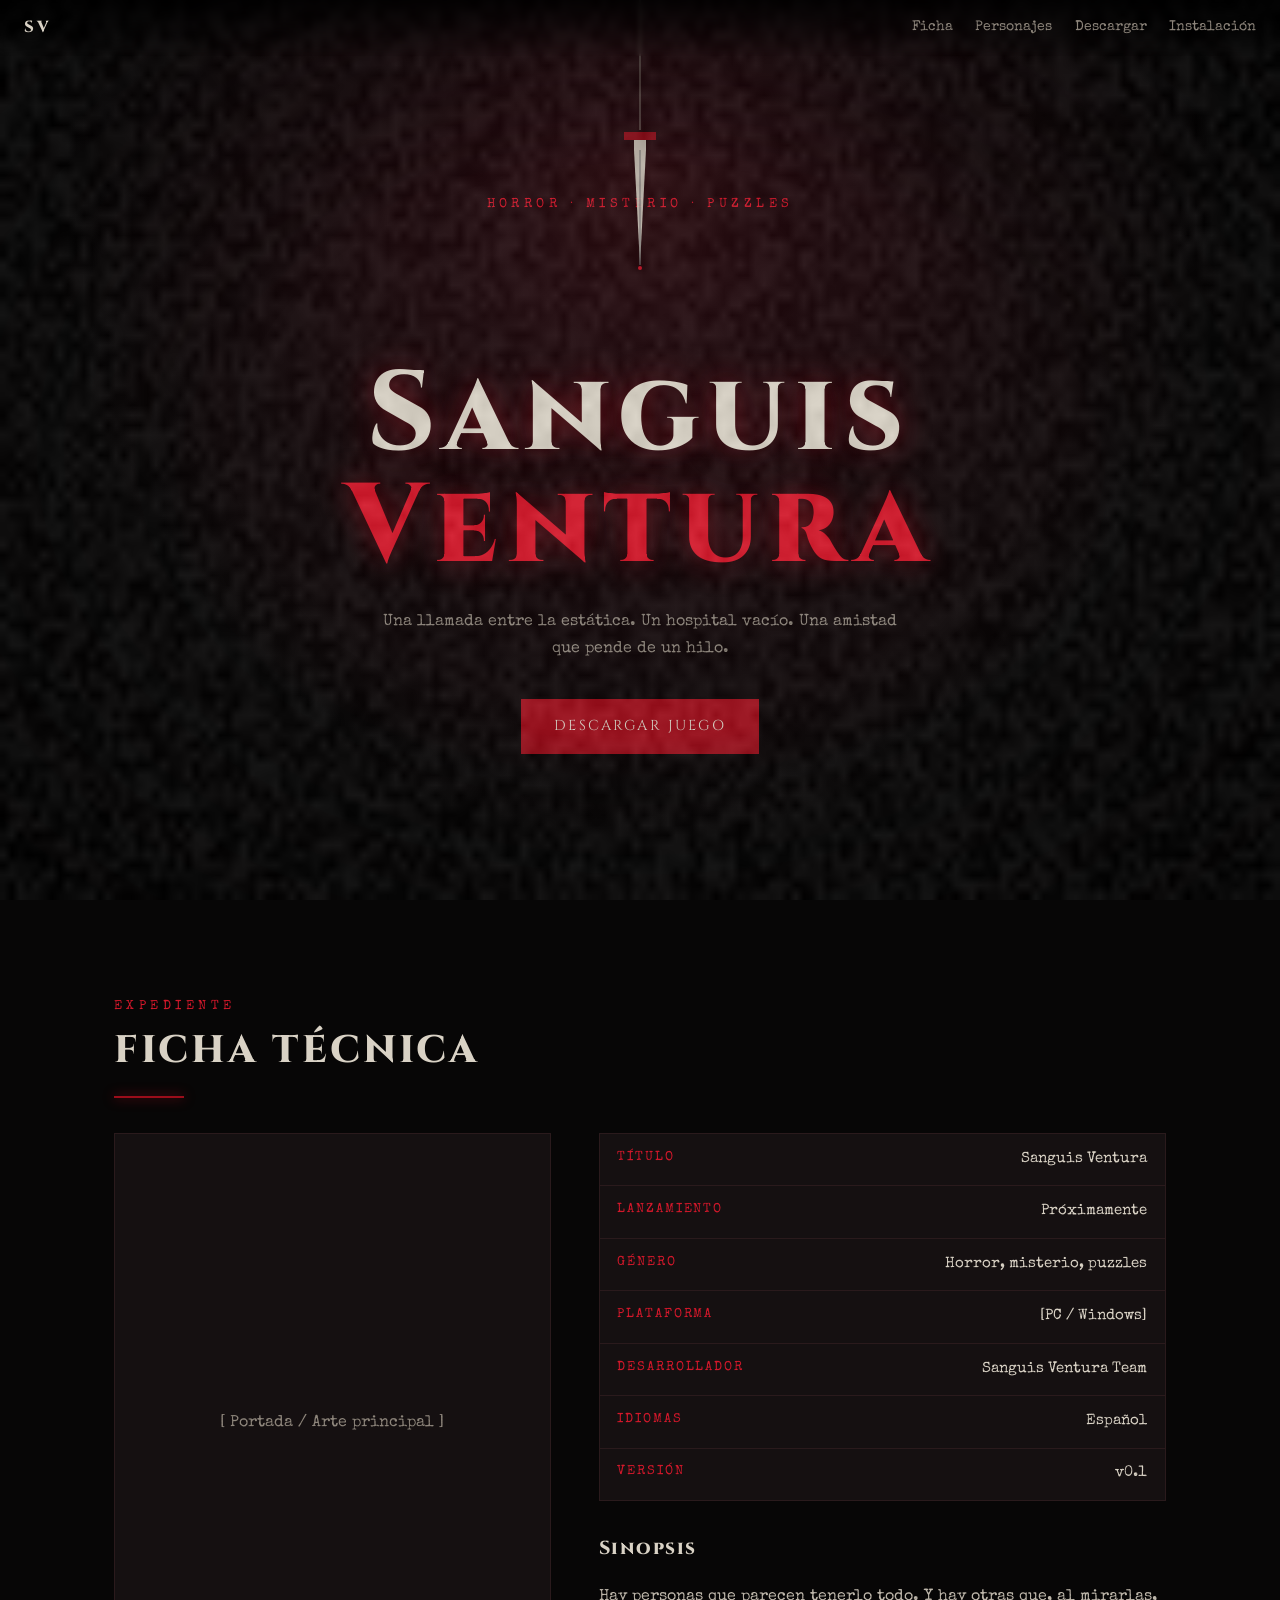
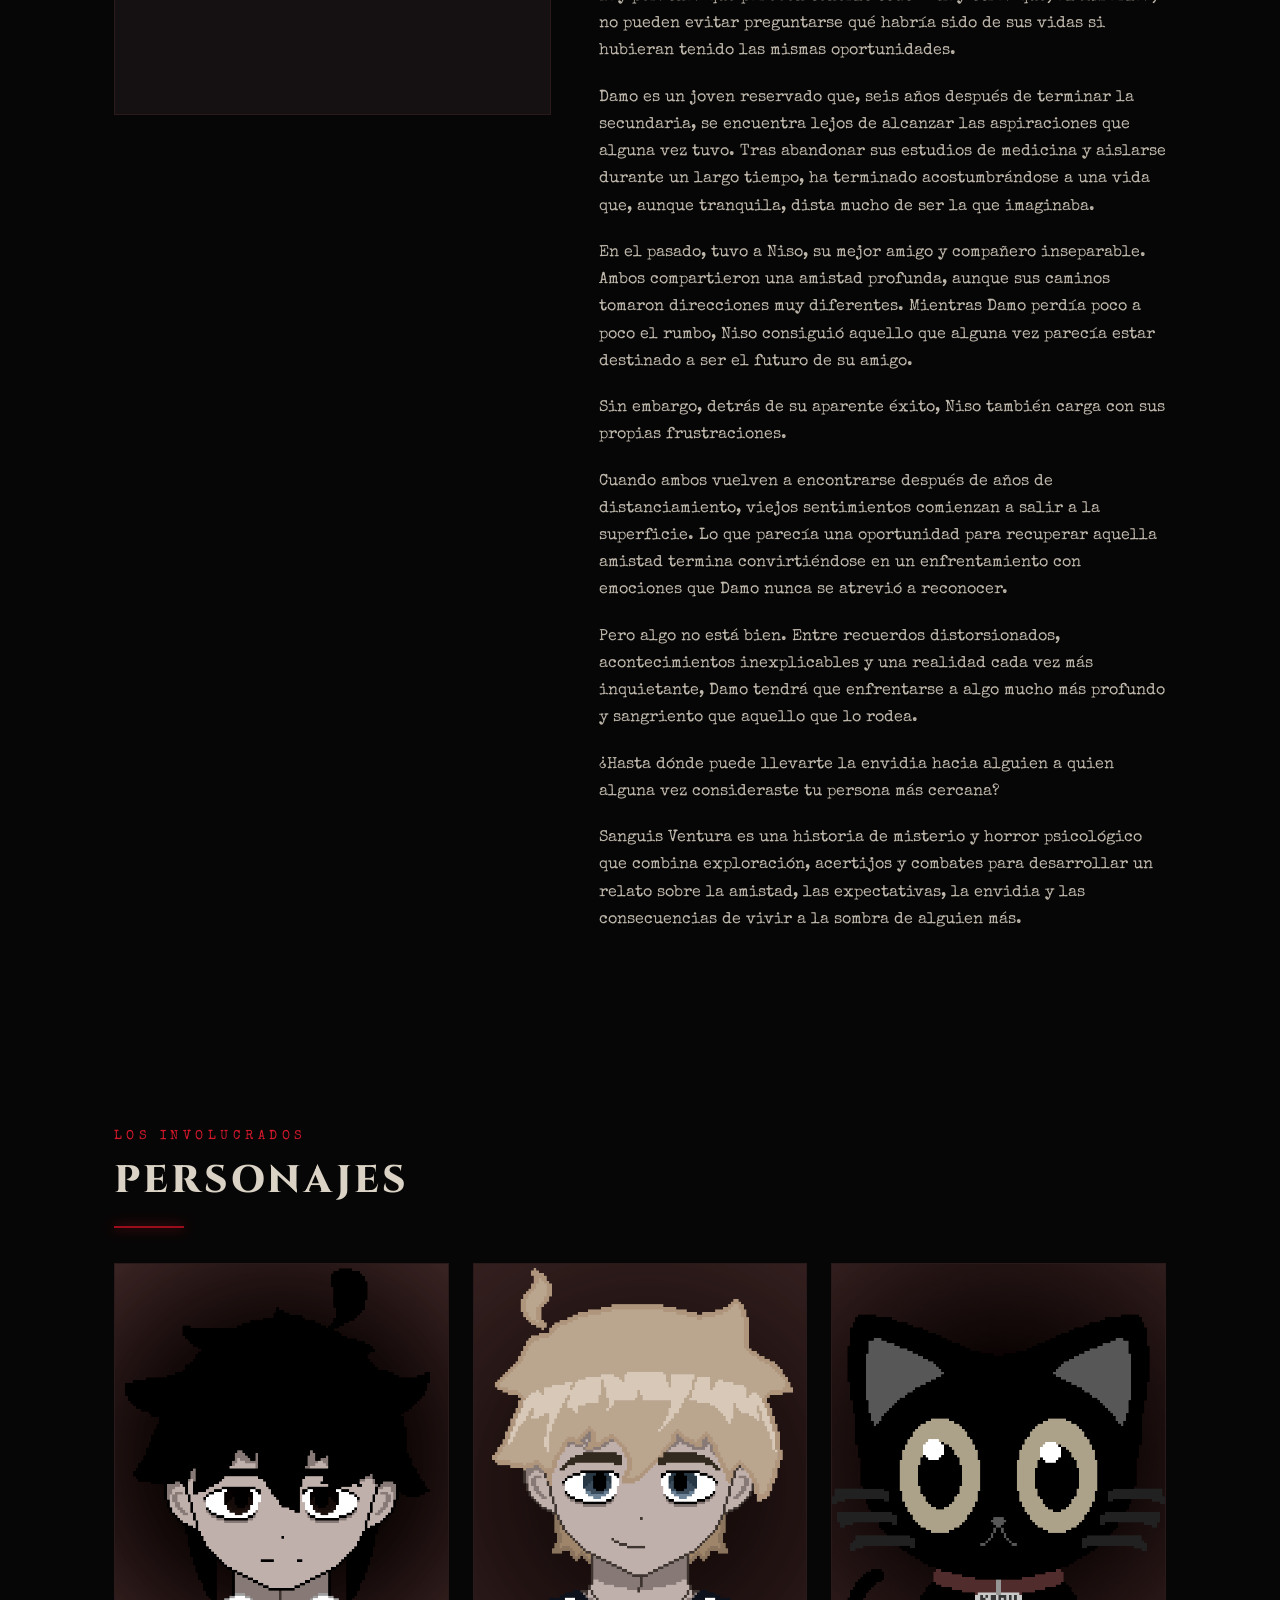
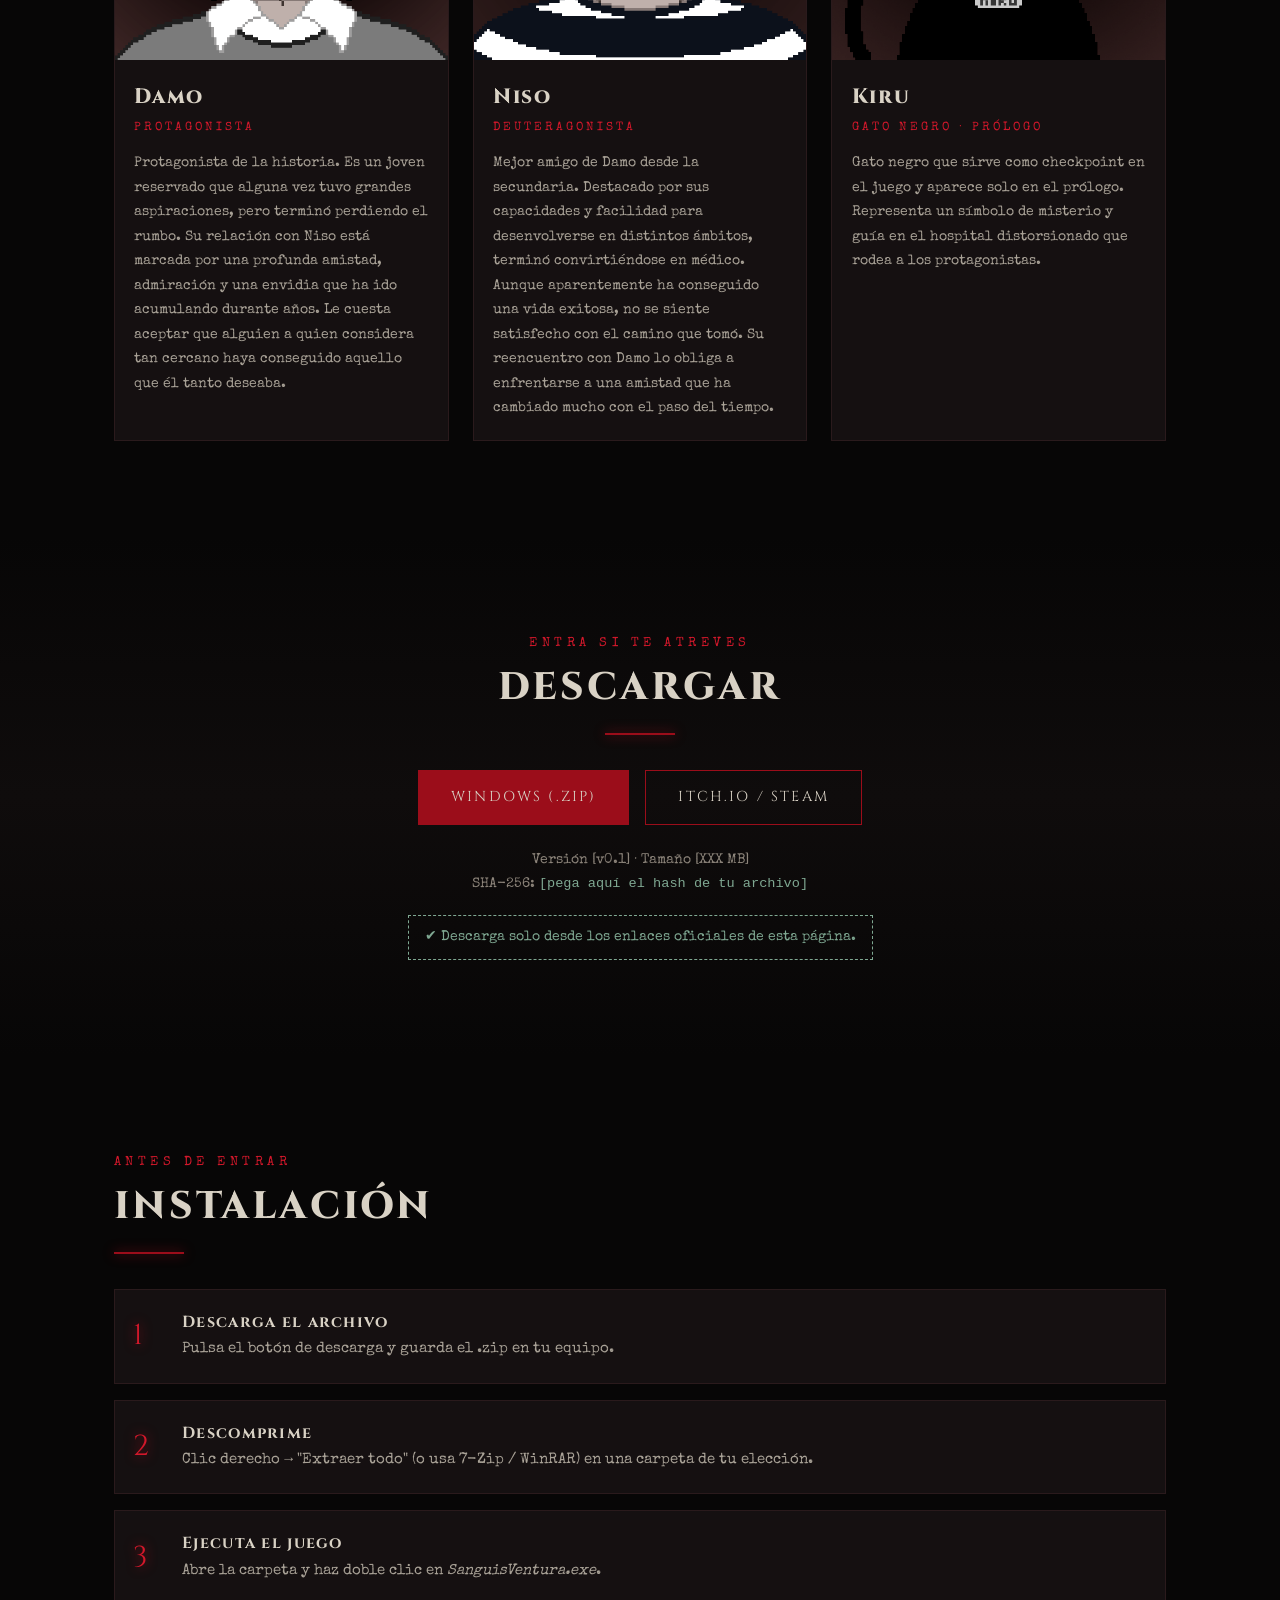
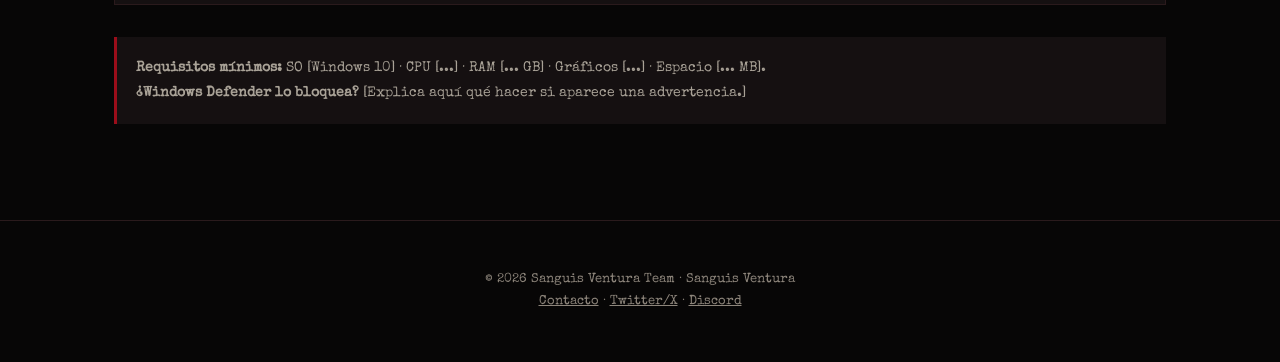
<file: index.html>
<!DOCTYPE html>
<html lang="es">
<head>
<meta charset="UTF-8">
<meta name="viewport" content="width=device-width, initial-scale=1">
<title>Sanguis Ventura</title>
<meta name="description" content="Sanguis Ventura: misterio, puzzles y horror en un hospital distorsionado.">
<link rel="preconnect" href="https://fonts.googleapis.com">
<link href="https://fonts.googleapis.com/css2?family=Cinzel:wght@500;800&family=Special+Elite&display=swap" rel="stylesheet">
<link rel="stylesheet" href="styles.css">
</head>
<body>
<canvas id="static"></canvas>

<nav>
  <a class="logo" href="#inicio">SV</a>
  <ul>
    <li><a href="#ficha">Ficha</a></li>
    <li><a href="#personajes">Personajes</a></li>
    <li><a href="#descarga">Descargar</a></li>
    <li><a href="#instalacion">Instalación</a></li>
  </ul>
</nav>

<!-- ============ HERO ============ -->
<header class="hero" id="inicio">
  <!-- Hilo y espada (Espada de Damocles) -->
  <svg class="sword" viewBox="0 0 60 280" aria-hidden="true">
    <line x1="30" y1="0" x2="30" y2="130" stroke="#8d857b" stroke-width="1"/>
    <path d="M30 265 L24 150 L24 140 L36 140 L36 150 Z" fill="#cfc8bb"/>
    <rect x="14" y="132" width="32" height="8" fill="#9b0d1a"/>
    <path d="M30 265 L30 150" stroke="#777" stroke-width="1"/>
    <circle cx="30" cy="268" r="2" fill="#d3182b"/>
  </svg>
  <p class="kicker">Horror · Misterio · Puzzles</p>
  <h1>Sanguis <span>Ventura</span></h1>
  <p class="tagline">Una llamada entre la estática. Un hospital vacío. Una amistad que pende de un hilo.</p>
  <a href="#descarga" class="btn solid">Descargar juego</a>
  <div class="drip"></div>
</header>

<!-- ============ FICHA TÉCNICA + SINOPSIS ============ -->
<section id="ficha" class="reveal">
  <p class="kicker">Expediente</p>
  <h2>Ficha técnica</h2>
  <div class="grid2">
    <div class="cover"><!-- Reemplaza por: <img src="img/logo.png" alt="Logo de Sanguis Ventura"> -->[ Portada / Arte principal ]</div>
    <div>
      <ul class="specs">
        <li><b>Título</b><span>Sanguis Ventura</span></li>
        <li><b>Lanzamiento</b><span>Próximamente</span></li>
        <li><b>Género</b><span>Horror, misterio, puzzles</span></li>
        <li><b>Plataforma</b><span>[PC / Windows]</span></li>
        <li><b>Desarrollador</b><span>Sanguis Ventura Team</span></li>
        <li><b>Idiomas</b><span>Español</span></li>
        <li><b>Versión</b><span>v0.1</span></li>
      </ul>
      <div class="synopsis">
        <h3 style="margin-top:2rem">Sinopsis</h3>
        <p>Hay personas que parecen tenerlo todo. Y hay otras que, al mirarlas, no pueden evitar preguntarse qué habría sido de sus vidas si hubieran tenido las mismas oportunidades.</p>
        <p>Damo es un joven reservado que, seis años después de terminar la secundaria, se encuentra lejos de alcanzar las aspiraciones que alguna vez tuvo. Tras abandonar sus estudios de medicina y aislarse durante un largo tiempo, ha terminado acostumbrándose a una vida que, aunque tranquila, dista mucho de ser la que imaginaba.</p>
        <p>En el pasado, tuvo a Niso, su mejor amigo y compañero inseparable. Ambos compartieron una amistad profunda, aunque sus caminos tomaron direcciones muy diferentes. Mientras Damo perdía poco a poco el rumbo, Niso consiguió aquello que alguna vez parecía estar destinado a ser el futuro de su amigo.</p>
        <p>Sin embargo, detrás de su aparente éxito, Niso también carga con sus propias frustraciones.</p>
        <p>Cuando ambos vuelven a encontrarse después de años de distanciamiento, viejos sentimientos comienzan a salir a la superficie. Lo que parecía una oportunidad para recuperar aquella amistad termina convirtiéndose en un enfrentamiento con emociones que Damo nunca se atrevió a reconocer.</p>
        <p>Pero algo no está bien. Entre recuerdos distorsionados, acontecimientos inexplicables y una realidad cada vez más inquietante, Damo tendrá que enfrentarse a algo mucho más profundo y sangriento que aquello que lo rodea.</p>
        <p>¿Hasta dónde puede llevarte la envidia hacia alguien a quien alguna vez consideraste tu persona más cercana?</p>
        <p>Sanguis Ventura es una historia de misterio y horror psicológico que combina exploración, acertijos y combates para desarrollar un relato sobre la amistad, las expectativas, la envidia y las consecuencias de vivir a la sombra de alguien más.</p>
      </div>
    </div>
  </div>
</section>

<!-- ============ PERSONAJES ============ -->
<section id="personajes" class="reveal">
  <p class="kicker">Los involucrados</p>
  <h2>Personajes</h2>
  <div class="chars">
    <article class="char">
      <div class="portrait"><img src="Damo_Profile.png" alt="Damo"></div>
      <div class="info"><h3>Damo</h3><span class="role">Protagonista</span>
        <p>Protagonista de la historia. Es un joven reservado que alguna vez tuvo grandes aspiraciones, pero terminó perdiendo el rumbo. Su relación con Niso está marcada por una profunda amistad, admiración y una envidia que ha ido acumulando durante años. Le cuesta aceptar que alguien a quien considera tan cercano haya conseguido aquello que él tanto deseaba.</p></div>
    </article>
    <article class="char">
      <div class="portrait"><img src="Niso_Profile.png" alt="Niso"></div>
      <div class="info"><h3>Niso</h3><span class="role">Deuteragonista</span>
        <p>Mejor amigo de Damo desde la secundaria. Destacado por sus capacidades y facilidad para desenvolverse en distintos ámbitos, terminó convirtiéndose en médico. Aunque aparentemente ha conseguido una vida exitosa, no se siente satisfecho con el camino que tomó. Su reencuentro con Damo lo obliga a enfrentarse a una amistad que ha cambiado mucho con el paso del tiempo.</p></div>
    </article>
    <article class="char">
      <div class="portrait"><img src="Kiru_Profile.png" alt="Kiru"></div>
      <div class="info"><h3>Kiru</h3><span class="role">Gato negro · Prólogo</span>
        <p>Gato negro que sirve como checkpoint en el juego y aparece solo en el prólogo. Representa un símbolo de misterio y guía en el hospital distorsionado que rodea a los protagonistas.</p></div>
    </article>
  </div>
</section>

<!-- ============ DESCARGA ============ -->
<section id="descarga" class="download reveal">
  <div class="dl-wrap">
    <p class="kicker">Entra si te atreves</p>
    <h2>Descargar</h2>
    <div class="dl-buttons">
      <a class="btn solid" href="#" rel="noopener">Windows (.zip)</a>
      <a class="btn" href="#" rel="noopener">Itch.io / Steam</a>
    </div>
    <p class="dl-meta">Versión [v0.1] · Tamaño [XXX MB]<br>
      SHA-256: <code>[pega aquí el hash de tu archivo]</code></p>
    <p class="safe">✔ Descarga solo desde los enlaces oficiales de esta página.</p>
  </div>
</section>

<!-- ============ INSTALACIÓN ============ -->
<section id="instalacion" class="reveal">
  <p class="kicker">Antes de entrar</p>
  <h2>Instalación</h2>
  <ol class="steps">
    <li><strong>Descarga el archivo</strong><span>Pulsa el botón de descarga y guarda el .zip en tu equipo.</span></li>
    <li><strong>Descomprime</strong><span>Clic derecho → "Extraer todo" (o usa 7-Zip / WinRAR) en una carpeta de tu elección.</span></li>
    <li><strong>Ejecuta el juego</strong><span>Abre la carpeta y haz doble clic en <em>SanguisVentura.exe</em>.</span></li>
  </ol>
  <div class="req">
    <b>Requisitos mínimos:</b> SO [Windows 10] · CPU [...] · RAM [... GB] · Gráficos [...] · Espacio [... MB].<br>
    <b>¿Windows Defender lo bloquea?</b> [Explica aquí qué hacer si aparece una advertencia.]
  </div>
</section>

<footer>
  © 2026 Sanguis Ventura Team · Sanguis Ventura<br>
  <a href="#">Contacto</a> · <a href="#">Twitter/X</a> · <a href="#">Discord</a>
</footer>

<script src="script.js"></script>
</body>
</html>
</file>
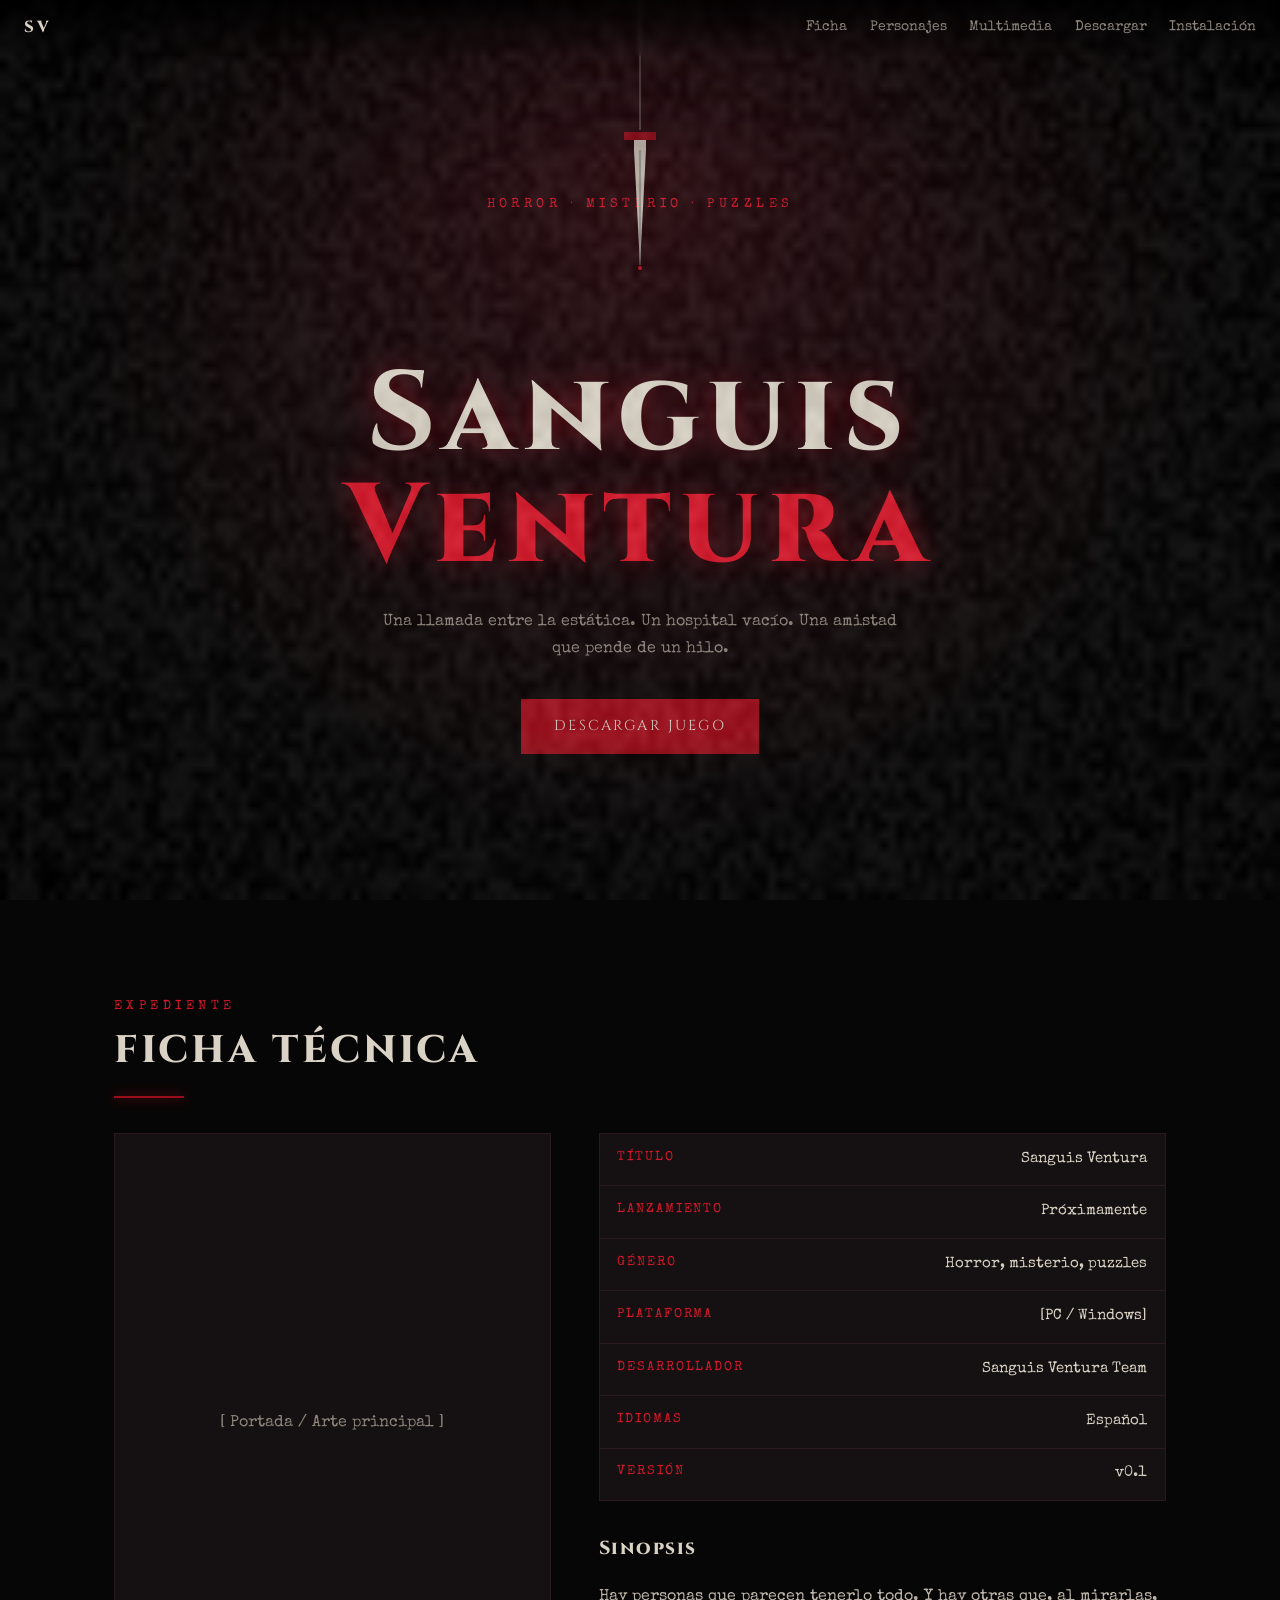
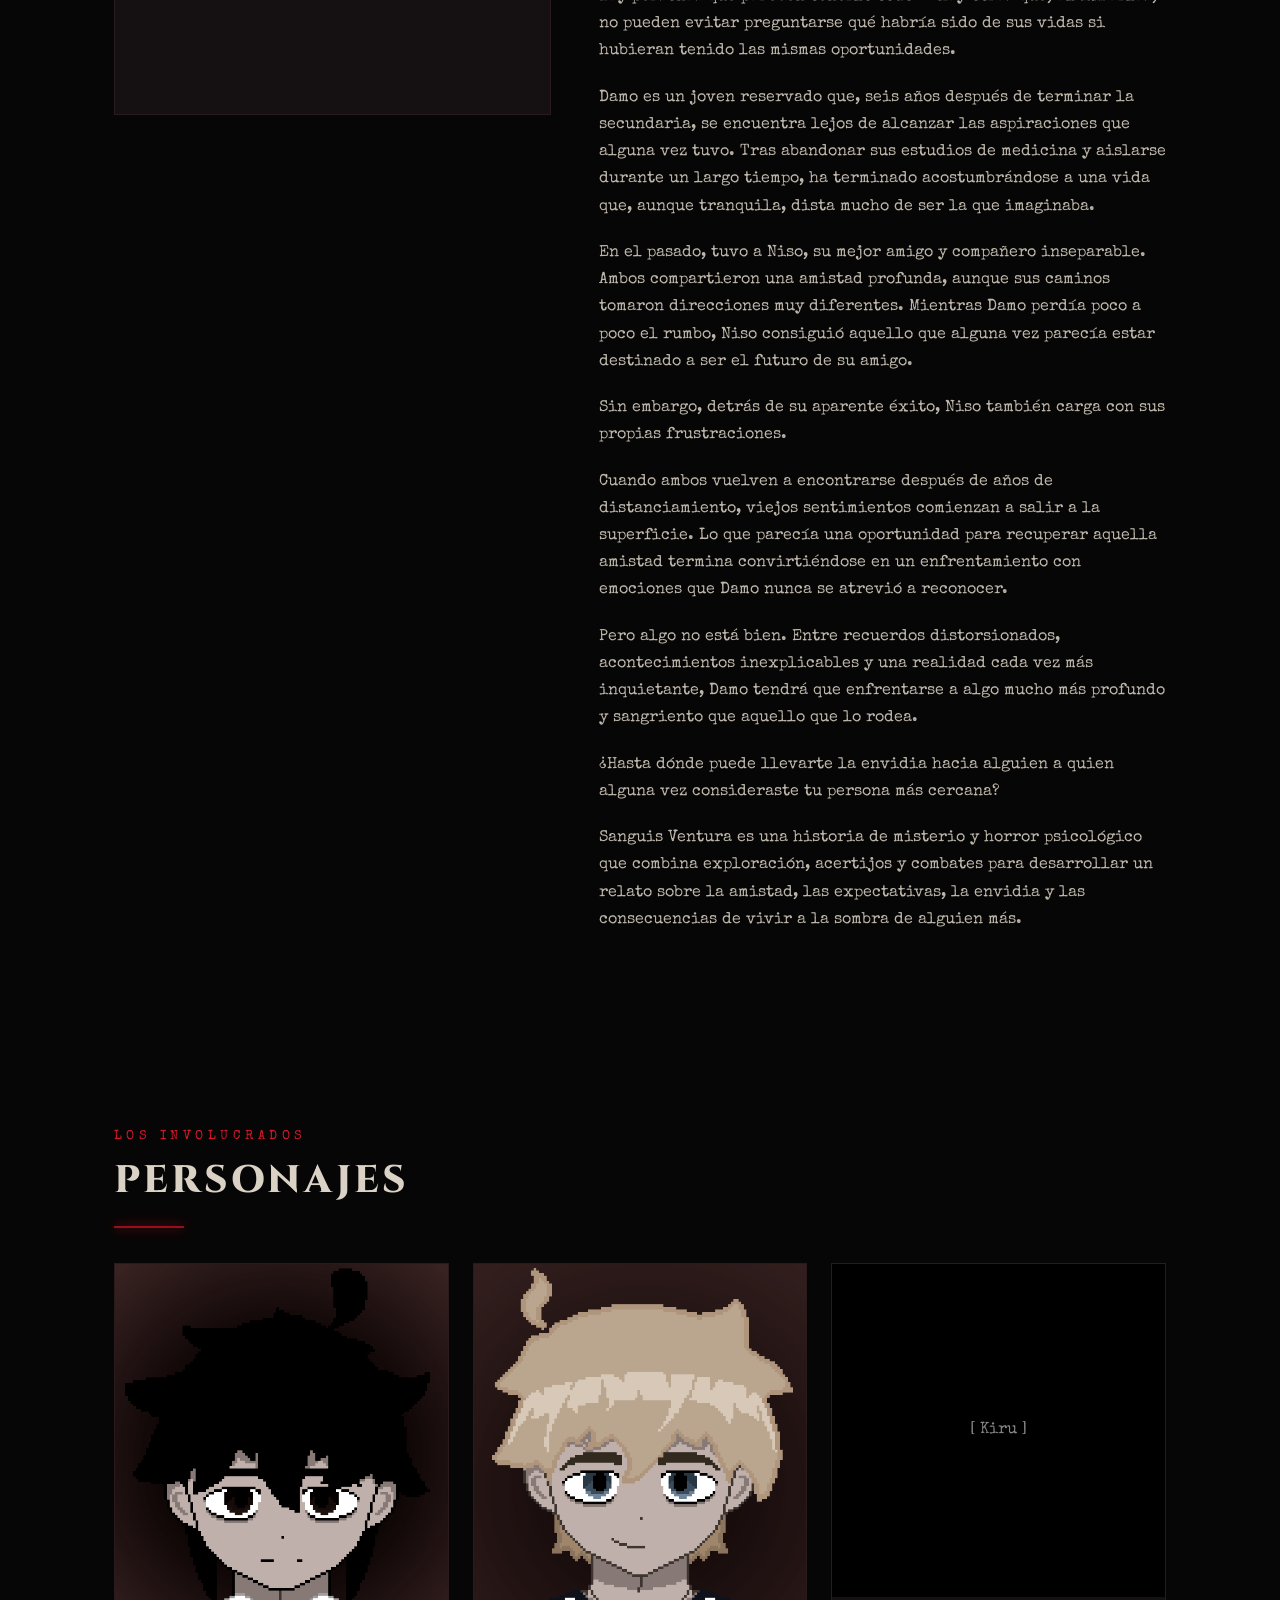
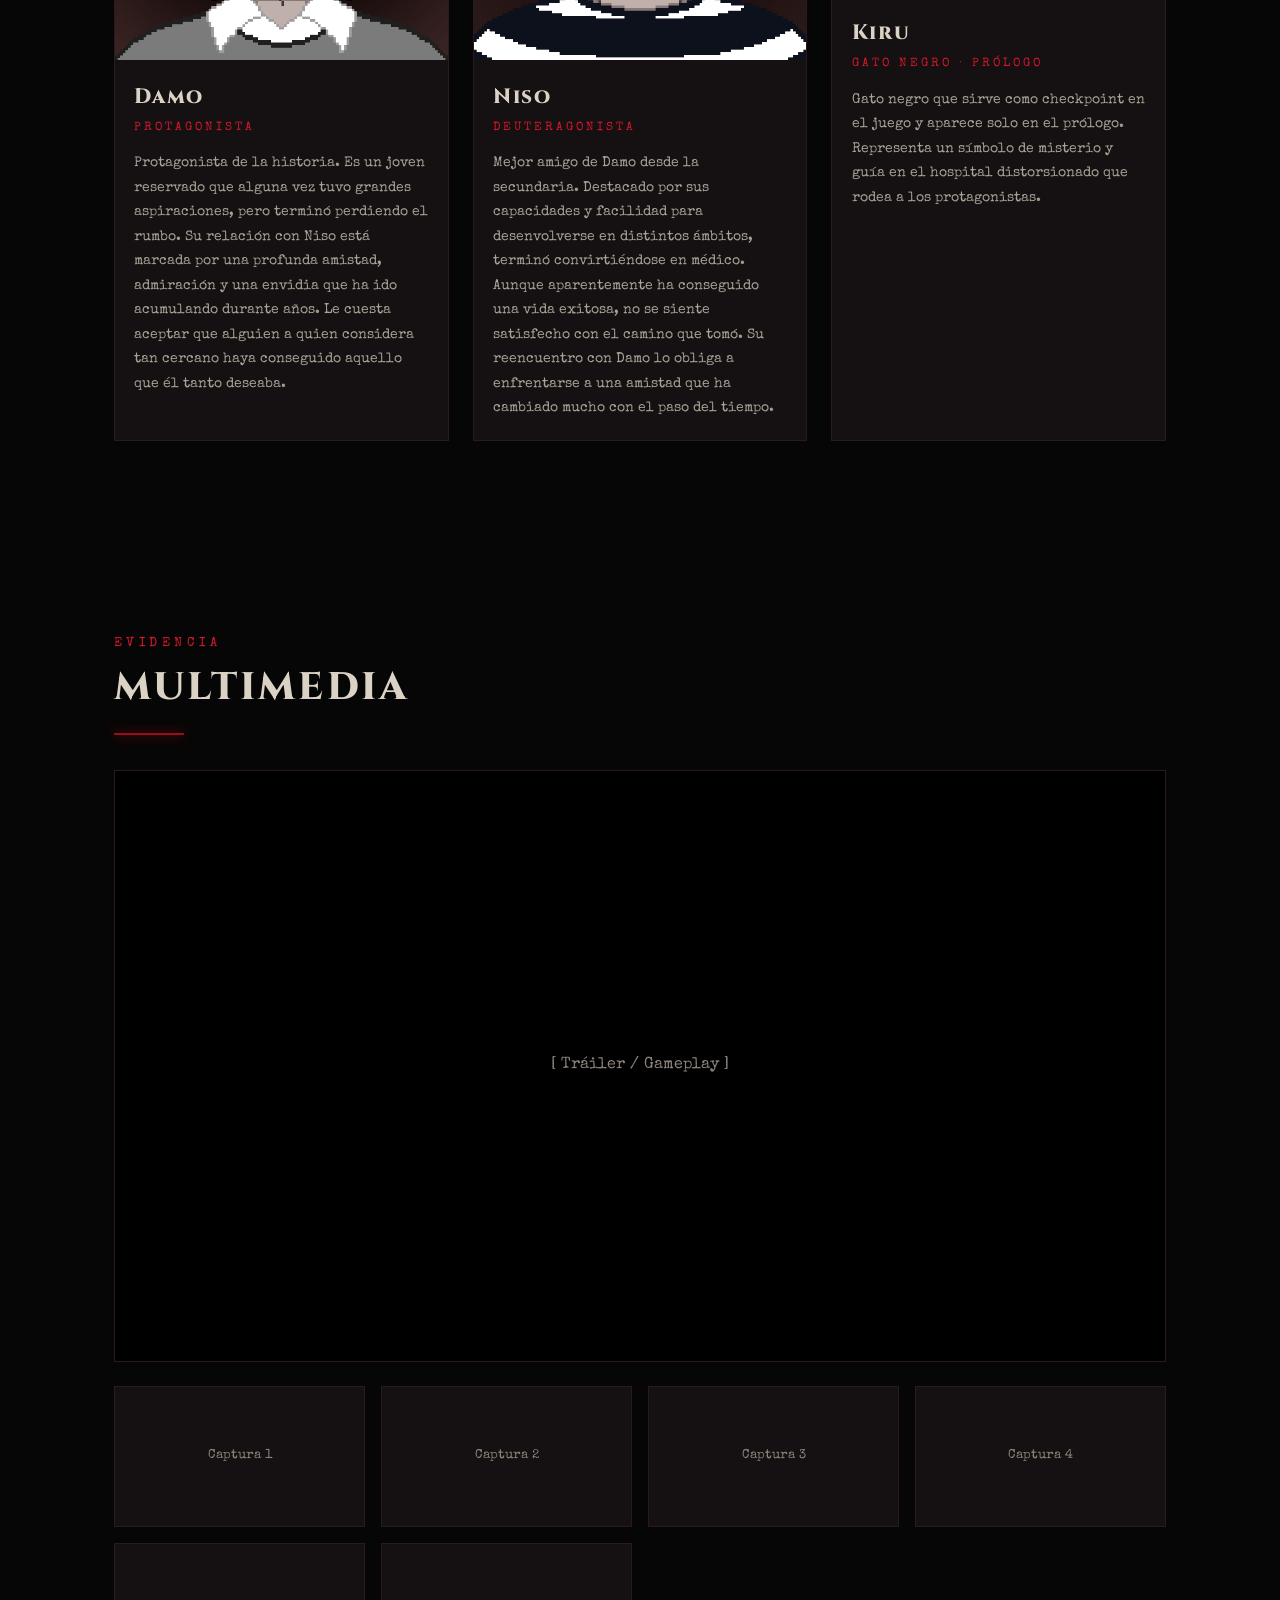
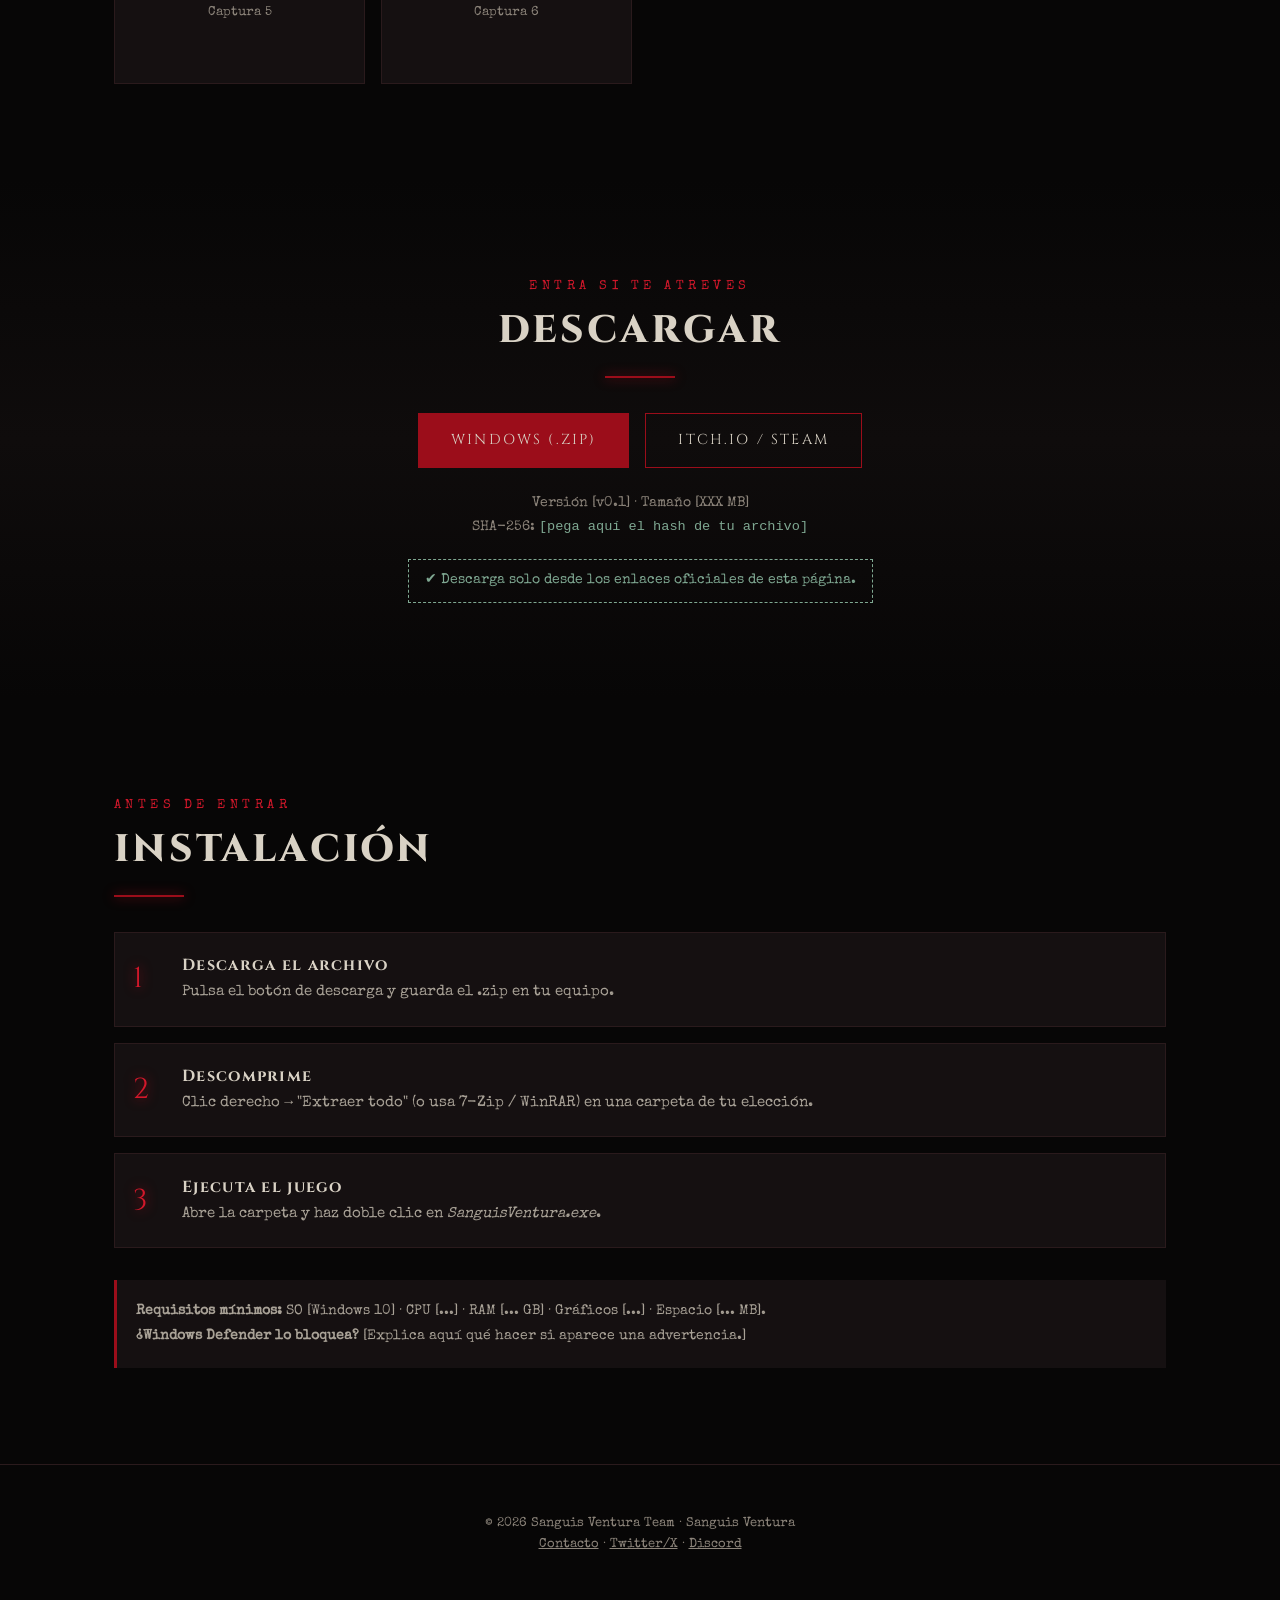
<file: pagina/index.html>
<!DOCTYPE html>
<html lang="es">
<head>
<meta charset="UTF-8">
<meta name="viewport" content="width=device-width, initial-scale=1">
<title>Sanguis Ventura</title>
<meta name="description" content="Sanguis Ventura: misterio, puzzles y horror en un hospital distorsionado.">
<link rel="preconnect" href="https://fonts.googleapis.com">
<link href="https://fonts.googleapis.com/css2?family=Cinzel:wght@500;800&family=Special+Elite&display=swap" rel="stylesheet">
<link rel="stylesheet" href="styles.css">
</head>
<body>
<canvas id="static"></canvas>

<nav>
  <a class="logo" href="#inicio">SV</a>
  <ul>
    <li><a href="#ficha">Ficha</a></li>
    <li><a href="#personajes">Personajes</a></li>
    <li><a href="#multimedia">Multimedia</a></li>
    <li><a href="#descarga">Descargar</a></li>
    <li><a href="#instalacion">Instalación</a></li>
  </ul>
</nav>

<!-- ============ HERO ============ -->
<header class="hero" id="inicio">
  <!-- Hilo y espada (Espada de Damocles) -->
  <svg class="sword" viewBox="0 0 60 280" aria-hidden="true">
    <line x1="30" y1="0" x2="30" y2="130" stroke="#8d857b" stroke-width="1"/>
    <path d="M30 265 L24 150 L24 140 L36 140 L36 150 Z" fill="#cfc8bb"/>
    <rect x="14" y="132" width="32" height="8" fill="#9b0d1a"/>
    <path d="M30 265 L30 150" stroke="#777" stroke-width="1"/>
    <circle cx="30" cy="268" r="2" fill="#d3182b"/>
  </svg>
  <p class="kicker">Horror · Misterio · Puzzles</p>
  <h1>Sanguis <span>Ventura</span></h1>
  <p class="tagline">Una llamada entre la estática. Un hospital vacío. Una amistad que pende de un hilo.</p>
  <a href="#descarga" class="btn solid">Descargar juego</a>
  <div class="drip"></div>
</header>

<!-- ============ FICHA TÉCNICA + SINOPSIS ============ -->
<section id="ficha" class="reveal">
  <p class="kicker">Expediente</p>
  <h2>Ficha técnica</h2>
  <div class="grid2">
    <div class="cover"><!-- Reemplaza por: <img src="img/logo.png" alt="Logo de Sanguis Ventura"> -->[ Portada / Arte principal ]</div>
    <div>
      <ul class="specs">
        <li><b>Título</b><span>Sanguis Ventura</span></li>
        <li><b>Lanzamiento</b><span>Próximamente</span></li>
        <li><b>Género</b><span>Horror, misterio, puzzles</span></li>
        <li><b>Plataforma</b><span>[PC / Windows]</span></li>
        <li><b>Desarrollador</b><span>Sanguis Ventura Team</span></li>
        <li><b>Idiomas</b><span>Español</span></li>
        <li><b>Versión</b><span>v0.1</span></li>
      </ul>
      <div class="synopsis">
        <h3 style="margin-top:2rem">Sinopsis</h3>
        <p>Hay personas que parecen tenerlo todo. Y hay otras que, al mirarlas, no pueden evitar preguntarse qué habría sido de sus vidas si hubieran tenido las mismas oportunidades.</p>
        <p>Damo es un joven reservado que, seis años después de terminar la secundaria, se encuentra lejos de alcanzar las aspiraciones que alguna vez tuvo. Tras abandonar sus estudios de medicina y aislarse durante un largo tiempo, ha terminado acostumbrándose a una vida que, aunque tranquila, dista mucho de ser la que imaginaba.</p>
        <p>En el pasado, tuvo a Niso, su mejor amigo y compañero inseparable. Ambos compartieron una amistad profunda, aunque sus caminos tomaron direcciones muy diferentes. Mientras Damo perdía poco a poco el rumbo, Niso consiguió aquello que alguna vez parecía estar destinado a ser el futuro de su amigo.</p>
        <p>Sin embargo, detrás de su aparente éxito, Niso también carga con sus propias frustraciones.</p>
        <p>Cuando ambos vuelven a encontrarse después de años de distanciamiento, viejos sentimientos comienzan a salir a la superficie. Lo que parecía una oportunidad para recuperar aquella amistad termina convirtiéndose en un enfrentamiento con emociones que Damo nunca se atrevió a reconocer.</p>
        <p>Pero algo no está bien. Entre recuerdos distorsionados, acontecimientos inexplicables y una realidad cada vez más inquietante, Damo tendrá que enfrentarse a algo mucho más profundo y sangriento que aquello que lo rodea.</p>
        <p>¿Hasta dónde puede llevarte la envidia hacia alguien a quien alguna vez consideraste tu persona más cercana?</p>
        <p>Sanguis Ventura es una historia de misterio y horror psicológico que combina exploración, acertijos y combates para desarrollar un relato sobre la amistad, las expectativas, la envidia y las consecuencias de vivir a la sombra de alguien más.</p>
      </div>
    </div>
  </div>
</section>

<!-- ============ PERSONAJES ============ -->
<section id="personajes" class="reveal">
  <p class="kicker">Los involucrados</p>
  <h2>Personajes</h2>
  <div class="chars">
    <article class="char">
      <div class="portrait"><img src="Damo_Profile.png" alt="Damo"></div>
      <div class="info"><h3>Damo</h3><span class="role">Protagonista</span>
        <p>Protagonista de la historia. Es un joven reservado que alguna vez tuvo grandes aspiraciones, pero terminó perdiendo el rumbo. Su relación con Niso está marcada por una profunda amistad, admiración y una envidia que ha ido acumulando durante años. Le cuesta aceptar que alguien a quien considera tan cercano haya conseguido aquello que él tanto deseaba.</p></div>
    </article>
    <article class="char">
      <div class="portrait"><img src="Niso_Profile.png" alt="Niso"></div>
      <div class="info"><h3>Niso</h3><span class="role">Deuteragonista</span>
        <p>Mejor amigo de Damo desde la secundaria. Destacado por sus capacidades y facilidad para desenvolverse en distintos ámbitos, terminó convirtiéndose en médico. Aunque aparentemente ha conseguido una vida exitosa, no se siente satisfecho con el camino que tomó. Su reencuentro con Damo lo obliga a enfrentarse a una amistad que ha cambiado mucho con el paso del tiempo.</p></div>
    </article>
    <article class="char">
      <div class="portrait"><!-- <img src="img/kiru.png" alt="Kiru"> -->[ Kiru ]</div>
      <div class="info"><h3>Kiru</h3><span class="role">Gato negro · Prólogo</span>
        <p>Gato negro que sirve como checkpoint en el juego y aparece solo en el prólogo. Representa un símbolo de misterio y guía en el hospital distorsionado que rodea a los protagonistas.</p></div>
    </article>
  </div>
</section>

<!-- ============ MULTIMEDIA ============ -->
<section id="multimedia" class="reveal">
  <p class="kicker">Evidencia</p>
  <h2>Multimedia</h2>
  <div class="video">
    <!-- Reemplaza por tu tráiler:
    <iframe src="https://www.youtube.com/embed/ID_DEL_VIDEO" title="Tráiler" allowfullscreen loading="lazy"></iframe> -->
    [ Tráiler / Gameplay ]
  </div>
  <div class="gallery" id="gallery">
    <!-- Copia y pega este bloque por cada captura -->
    <div class="shot" data-full="img/captura1.jpg"><!-- <img src="img/captura1.png" alt="Captura 1"> -->Captura 1</div>
    <div class="shot" data-full="img/captura2.jpg">Captura 2</div>
    <div class="shot" data-full="img/captura3.jpg">Captura 3</div>
    <div class="shot" data-full="img/captura4.jpg">Captura 4</div>
    <div class="shot" data-full="img/captura5.jpg">Captura 5</div>
    <div class="shot" data-full="img/captura6.jpg">Captura 6</div>
  </div>
</section>
<div id="lightbox"><img alt=""></div>

<!-- ============ DESCARGA ============ -->
<section id="descarga" class="download reveal">
  <div class="dl-wrap">
    <p class="kicker">Entra si te atreves</p>
    <h2>Descargar</h2>
    <div class="dl-buttons">
      <a class="btn solid" href="#" rel="noopener">Windows (.zip)</a>
      <a class="btn" href="#" rel="noopener">Itch.io / Steam</a>
    </div>
    <p class="dl-meta">Versión [v0.1] · Tamaño [XXX MB]<br>
      SHA-256: <code>[pega aquí el hash de tu archivo]</code></p>
    <p class="safe">✔ Descarga solo desde los enlaces oficiales de esta página.</p>
  </div>
</section>

<!-- ============ INSTALACIÓN ============ -->
<section id="instalacion" class="reveal">
  <p class="kicker">Antes de entrar</p>
  <h2>Instalación</h2>
  <ol class="steps">
    <li><strong>Descarga el archivo</strong><span>Pulsa el botón de descarga y guarda el .zip en tu equipo.</span></li>
    <li><strong>Descomprime</strong><span>Clic derecho → "Extraer todo" (o usa 7-Zip / WinRAR) en una carpeta de tu elección.</span></li>
    <li><strong>Ejecuta el juego</strong><span>Abre la carpeta y haz doble clic en <em>SanguisVentura.exe</em>.</span></li>
  </ol>
  <div class="req">
    <b>Requisitos mínimos:</b> SO [Windows 10] · CPU [...] · RAM [... GB] · Gráficos [...] · Espacio [... MB].<br>
    <b>¿Windows Defender lo bloquea?</b> [Explica aquí qué hacer si aparece una advertencia.]
  </div>
</section>

<footer>
  © 2026 Sanguis Ventura Team · Sanguis Ventura<br>
  <a href="#">Contacto</a> · <a href="#">Twitter/X</a> · <a href="#">Discord</a>
</footer>

<script src="script.js"></script>
</body>
</html>
</file>
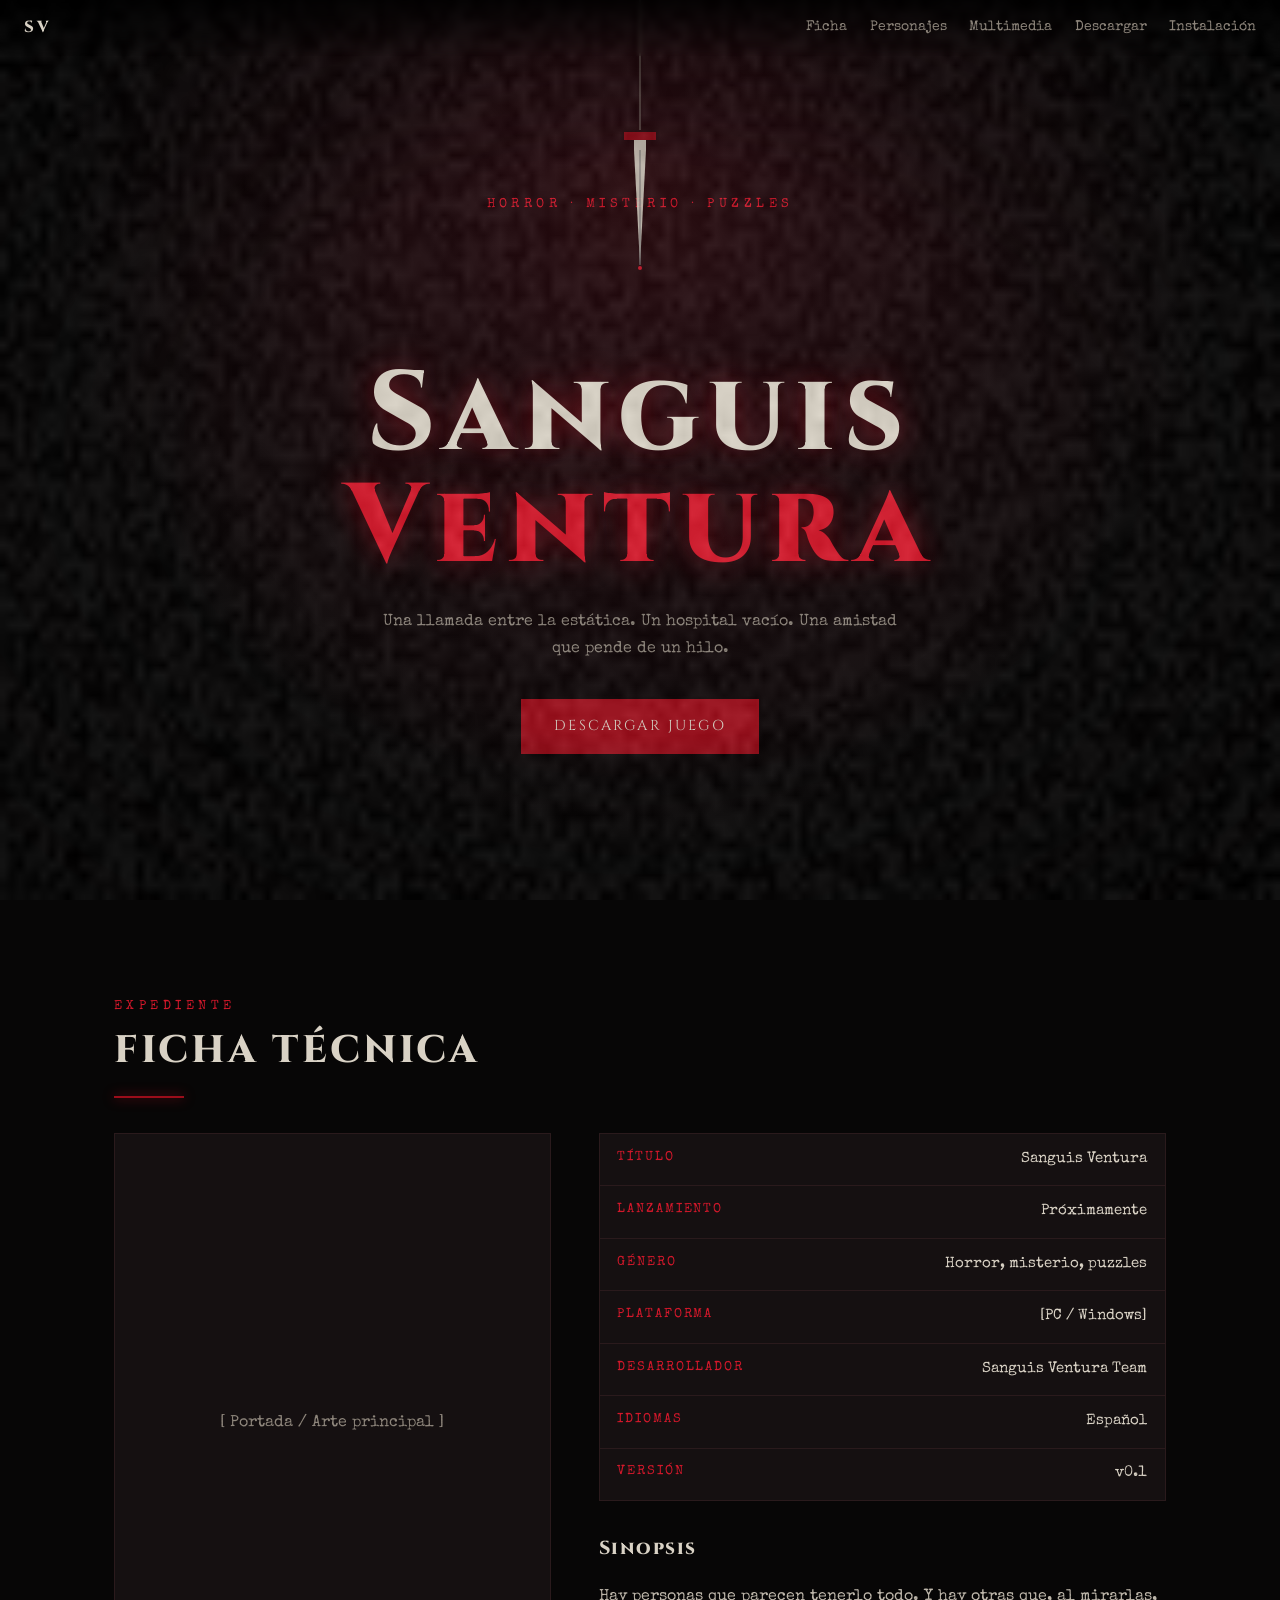
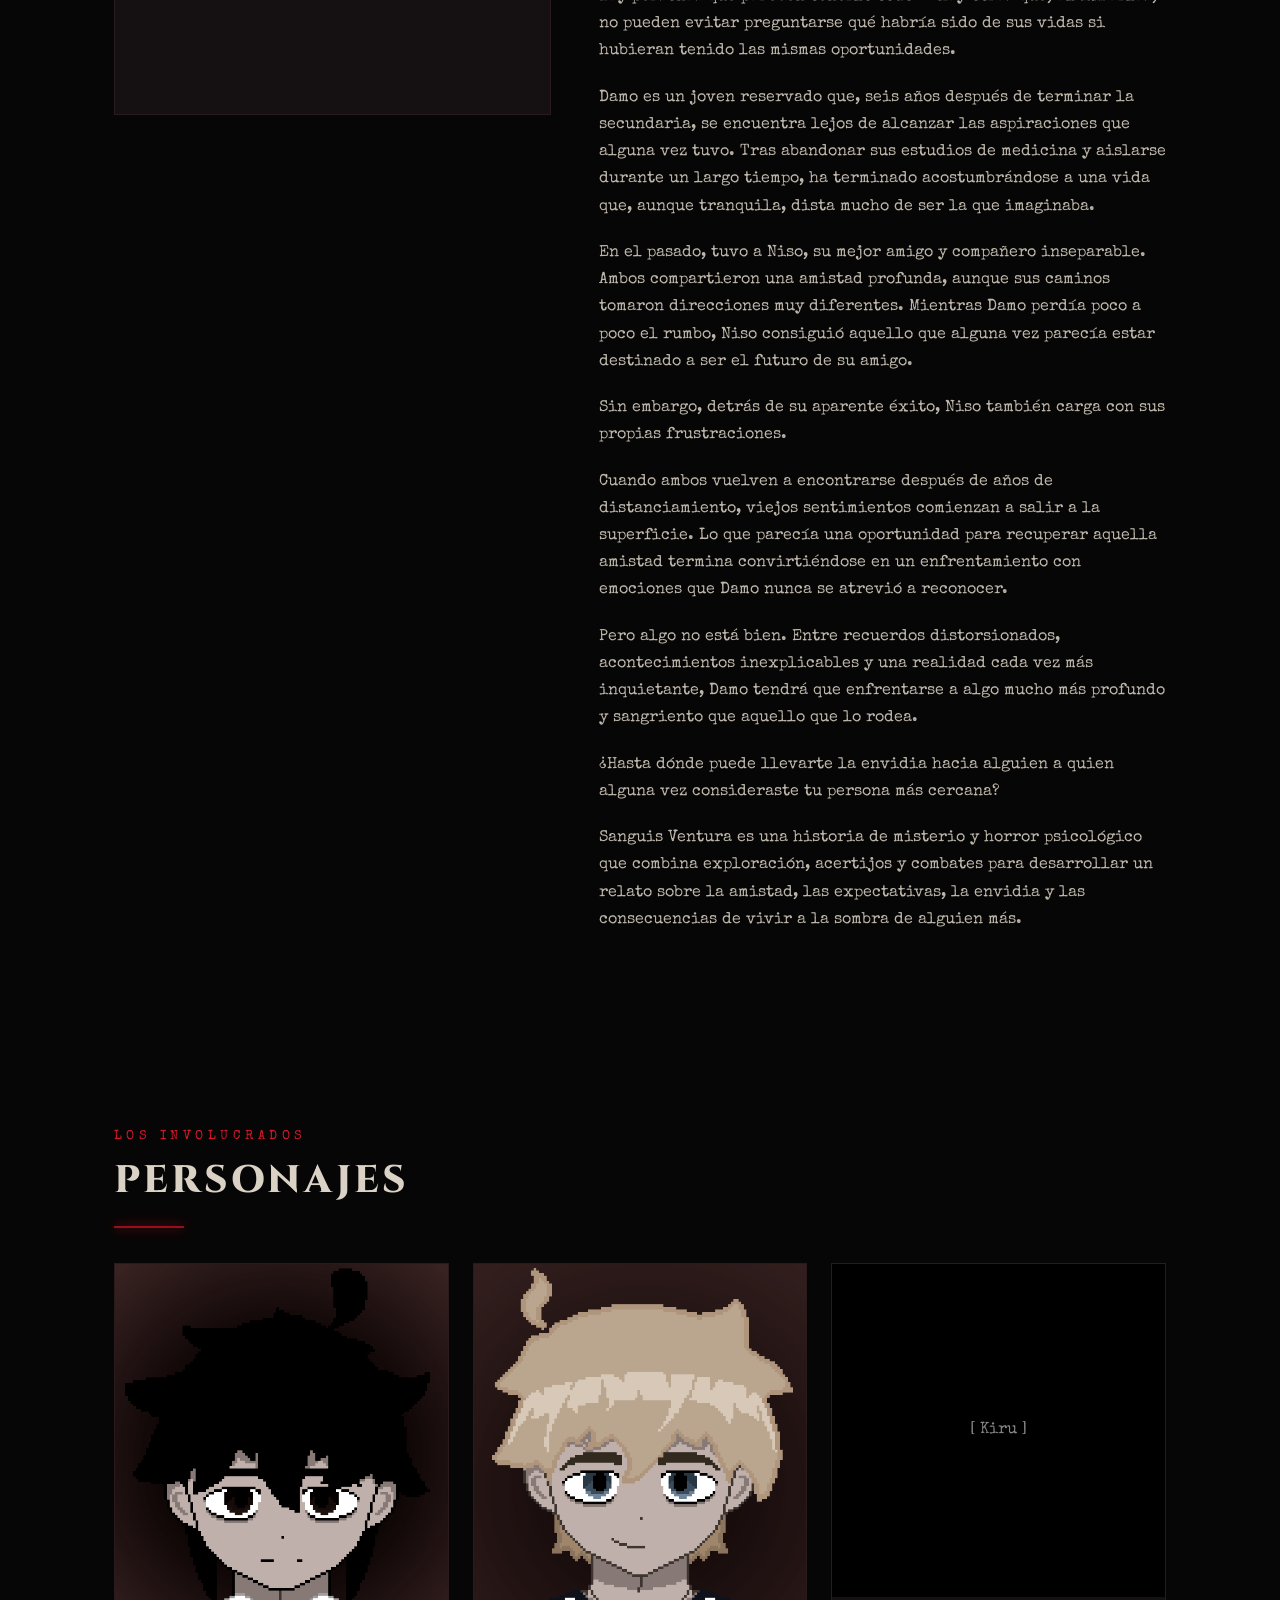
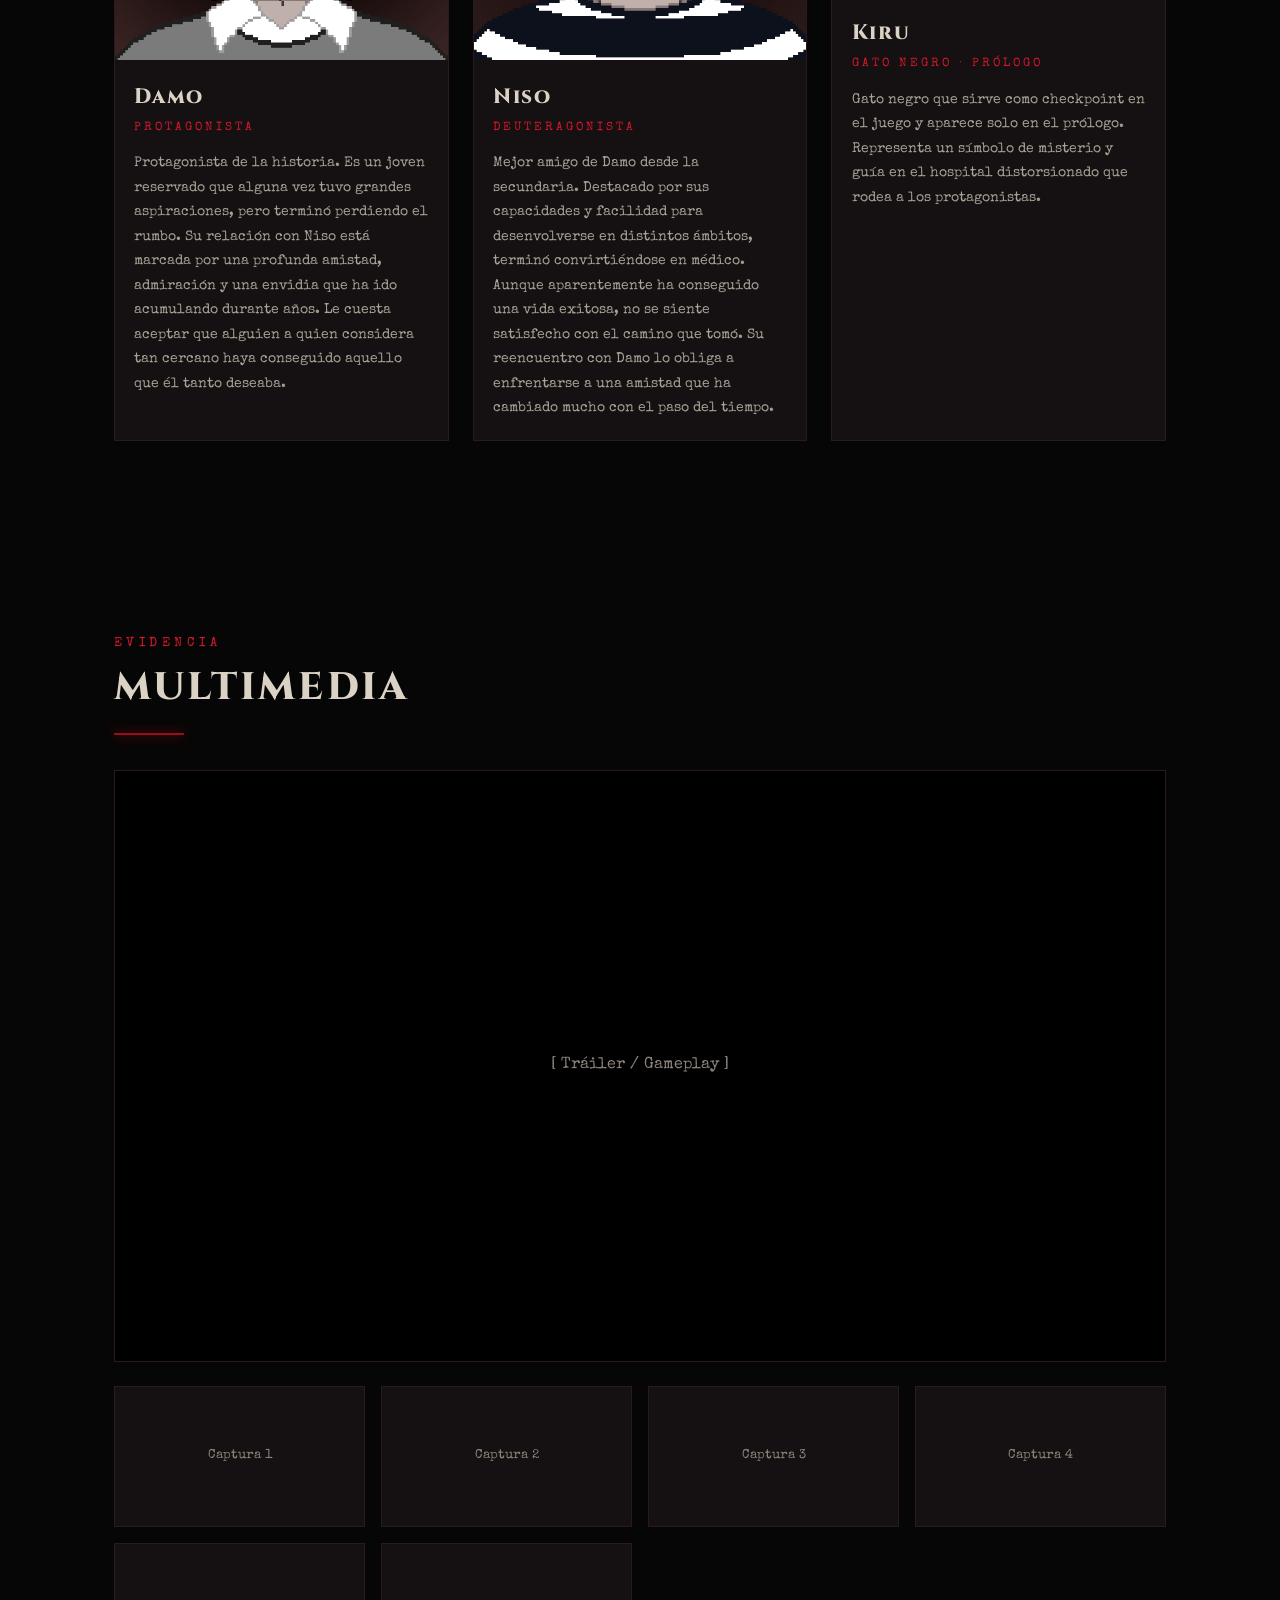
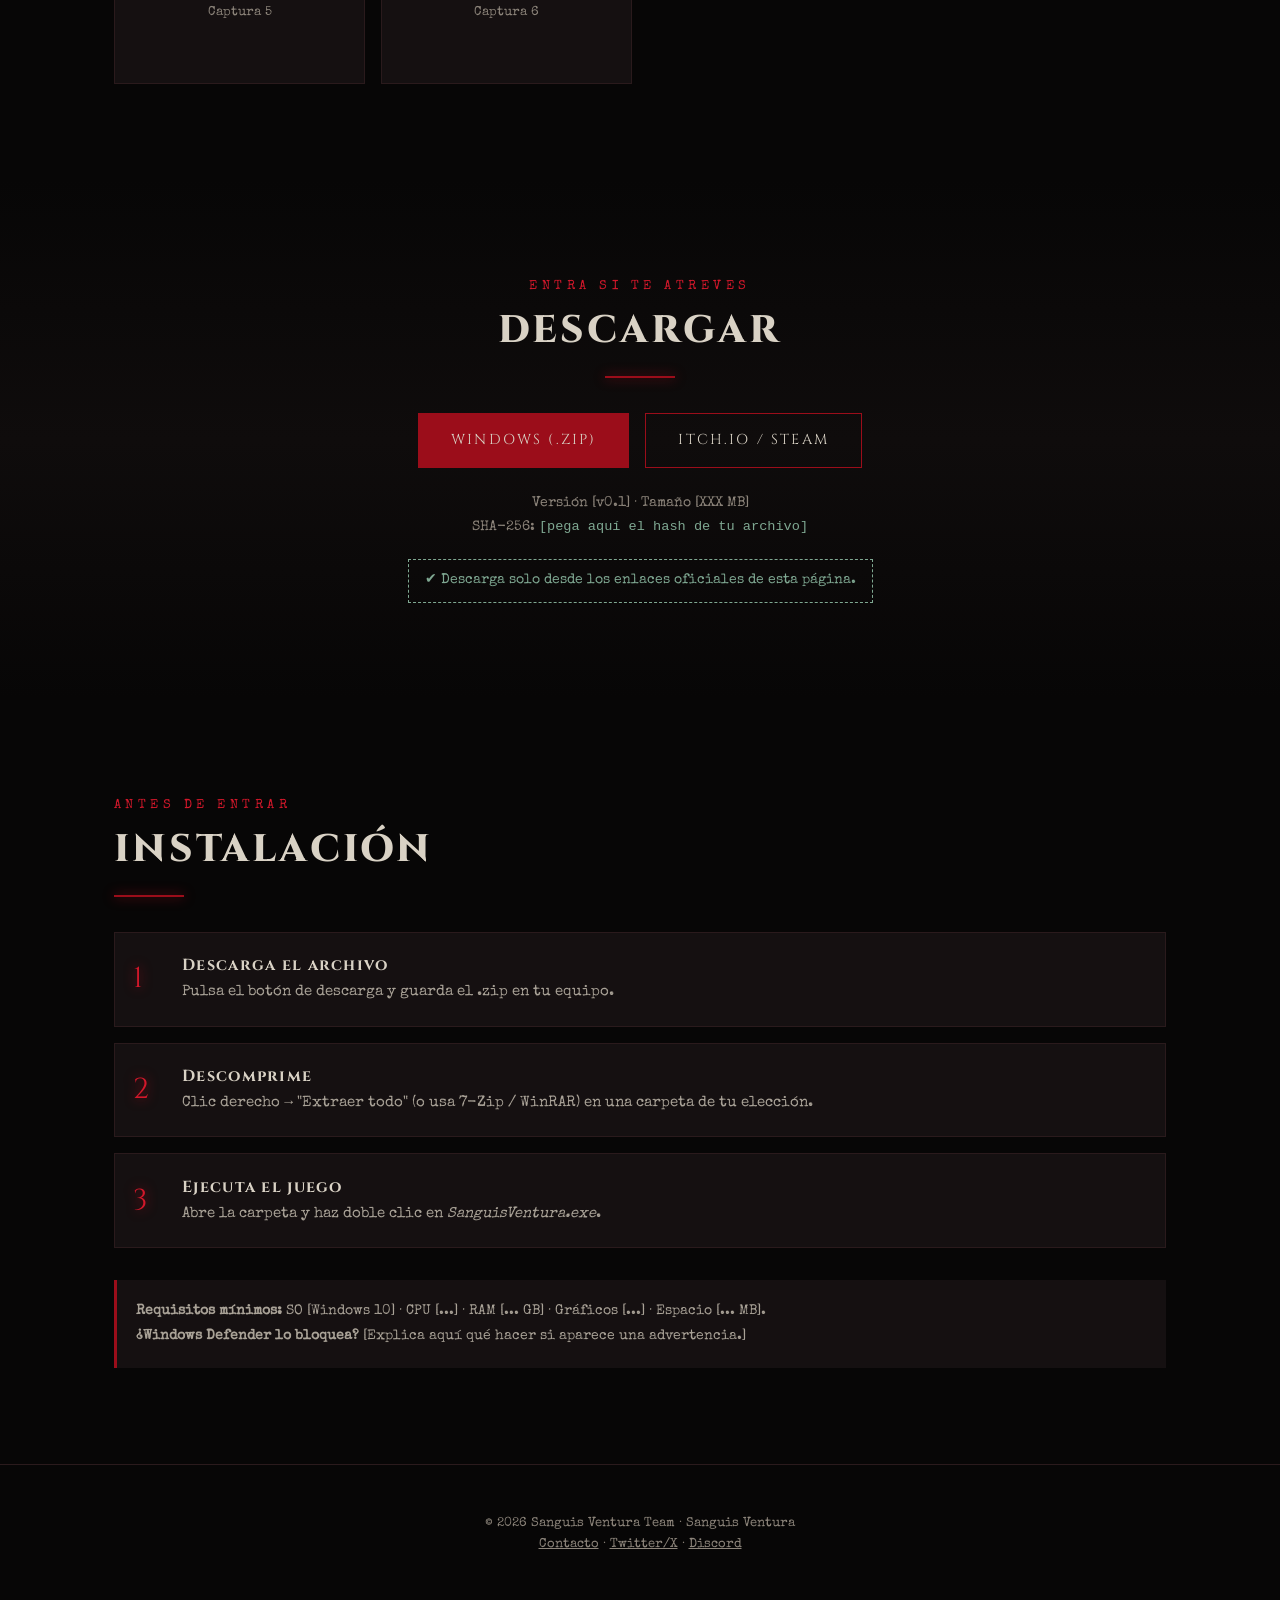
<file: pruebaxd/index.html>
<!DOCTYPE html>
<html lang="es">
<head>
<meta charset="UTF-8">
<meta name="viewport" content="width=device-width, initial-scale=1">
<title>Sanguis Ventura</title>
<meta name="description" content="Sanguis Ventura: misterio, puzzles y horror en un hospital distorsionado.">
<link rel="preconnect" href="https://fonts.googleapis.com">
<link href="https://fonts.googleapis.com/css2?family=Cinzel:wght@500;800&family=Special+Elite&display=swap" rel="stylesheet">
<link rel="stylesheet" href="styles.css">
</head>
<body>
<canvas id="static"></canvas>

<nav>
  <a class="logo" href="#inicio">SV</a>
  <ul>
    <li><a href="#ficha">Ficha</a></li>
    <li><a href="#personajes">Personajes</a></li>
    <li><a href="#multimedia">Multimedia</a></li>
    <li><a href="#descarga">Descargar</a></li>
    <li><a href="#instalacion">Instalación</a></li>
  </ul>
</nav>

<!-- ============ HERO ============ -->
<header class="hero" id="inicio">
  <!-- Hilo y espada (Espada de Damocles) -->
  <svg class="sword" viewBox="0 0 60 280" aria-hidden="true">
    <line x1="30" y1="0" x2="30" y2="130" stroke="#8d857b" stroke-width="1"/>
    <path d="M30 265 L24 150 L24 140 L36 140 L36 150 Z" fill="#cfc8bb"/>
    <rect x="14" y="132" width="32" height="8" fill="#9b0d1a"/>
    <path d="M30 265 L30 150" stroke="#777" stroke-width="1"/>
    <circle cx="30" cy="268" r="2" fill="#d3182b"/>
  </svg>
  <p class="kicker">Horror · Misterio · Puzzles</p>
  <h1>Sanguis <span>Ventura</span></h1>
  <p class="tagline">Una llamada entre la estática. Un hospital vacío. Una amistad que pende de un hilo.</p>
  <a href="#descarga" class="btn solid">Descargar juego</a>
  <div class="drip"></div>
</header>

<!-- ============ FICHA TÉCNICA + SINOPSIS ============ -->
<section id="ficha" class="reveal">
  <p class="kicker">Expediente</p>
  <h2>Ficha técnica</h2>
  <div class="grid2">
    <div class="cover"><!-- Reemplaza por: <img src="img/logo.png" alt="Logo de Sanguis Ventura"> -->[ Portada / Arte principal ]</div>
    <div>
      <ul class="specs">
        <li><b>Título</b><span>Sanguis Ventura</span></li>
        <li><b>Lanzamiento</b><span>Próximamente</span></li>
        <li><b>Género</b><span>Horror, misterio, puzzles</span></li>
        <li><b>Plataforma</b><span>[PC / Windows]</span></li>
        <li><b>Desarrollador</b><span>Sanguis Ventura Team</span></li>
        <li><b>Idiomas</b><span>Español</span></li>
        <li><b>Versión</b><span>v0.1</span></li>
      </ul>
      <div class="synopsis">
        <h3 style="margin-top:2rem">Sinopsis</h3>
        <p>Hay personas que parecen tenerlo todo. Y hay otras que, al mirarlas, no pueden evitar preguntarse qué habría sido de sus vidas si hubieran tenido las mismas oportunidades.</p>
        <p>Damo es un joven reservado que, seis años después de terminar la secundaria, se encuentra lejos de alcanzar las aspiraciones que alguna vez tuvo. Tras abandonar sus estudios de medicina y aislarse durante un largo tiempo, ha terminado acostumbrándose a una vida que, aunque tranquila, dista mucho de ser la que imaginaba.</p>
        <p>En el pasado, tuvo a Niso, su mejor amigo y compañero inseparable. Ambos compartieron una amistad profunda, aunque sus caminos tomaron direcciones muy diferentes. Mientras Damo perdía poco a poco el rumbo, Niso consiguió aquello que alguna vez parecía estar destinado a ser el futuro de su amigo.</p>
        <p>Sin embargo, detrás de su aparente éxito, Niso también carga con sus propias frustraciones.</p>
        <p>Cuando ambos vuelven a encontrarse después de años de distanciamiento, viejos sentimientos comienzan a salir a la superficie. Lo que parecía una oportunidad para recuperar aquella amistad termina convirtiéndose en un enfrentamiento con emociones que Damo nunca se atrevió a reconocer.</p>
        <p>Pero algo no está bien. Entre recuerdos distorsionados, acontecimientos inexplicables y una realidad cada vez más inquietante, Damo tendrá que enfrentarse a algo mucho más profundo y sangriento que aquello que lo rodea.</p>
        <p>¿Hasta dónde puede llevarte la envidia hacia alguien a quien alguna vez consideraste tu persona más cercana?</p>
        <p>Sanguis Ventura es una historia de misterio y horror psicológico que combina exploración, acertijos y combates para desarrollar un relato sobre la amistad, las expectativas, la envidia y las consecuencias de vivir a la sombra de alguien más.</p>
      </div>
    </div>
  </div>
</section>

<!-- ============ PERSONAJES ============ -->
<section id="personajes" class="reveal">
  <p class="kicker">Los involucrados</p>
  <h2>Personajes</h2>
  <div class="chars">
    <article class="char">
      <div class="portrait"><img src="Damo_Profile.png" alt="Damo"></div>
      <div class="info"><h3>Damo</h3><span class="role">Protagonista</span>
        <p>Protagonista de la historia. Es un joven reservado que alguna vez tuvo grandes aspiraciones, pero terminó perdiendo el rumbo. Su relación con Niso está marcada por una profunda amistad, admiración y una envidia que ha ido acumulando durante años. Le cuesta aceptar que alguien a quien considera tan cercano haya conseguido aquello que él tanto deseaba.</p></div>
    </article>
    <article class="char">
      <div class="portrait"><img src="Niso_Profile.png" alt="Niso"></div>
      <div class="info"><h3>Niso</h3><span class="role">Deuteragonista</span>
        <p>Mejor amigo de Damo desde la secundaria. Destacado por sus capacidades y facilidad para desenvolverse en distintos ámbitos, terminó convirtiéndose en médico. Aunque aparentemente ha conseguido una vida exitosa, no se siente satisfecho con el camino que tomó. Su reencuentro con Damo lo obliga a enfrentarse a una amistad que ha cambiado mucho con el paso del tiempo.</p></div>
    </article>
    <article class="char">
      <div class="portrait"><!-- <img src="img/kiru.png" alt="Kiru"> -->[ Kiru ]</div>
      <div class="info"><h3>Kiru</h3><span class="role">Gato negro · Prólogo</span>
        <p>Gato negro que sirve como checkpoint en el juego y aparece solo en el prólogo. Representa un símbolo de misterio y guía en el hospital distorsionado que rodea a los protagonistas.</p></div>
    </article>
  </div>
</section>

<!-- ============ MULTIMEDIA ============ -->
<section id="multimedia" class="reveal">
  <p class="kicker">Evidencia</p>
  <h2>Multimedia</h2>
  <div class="video">
    <!-- Reemplaza por tu tráiler:
    <iframe src="https://www.youtube.com/embed/ID_DEL_VIDEO" title="Tráiler" allowfullscreen loading="lazy"></iframe> -->
    [ Tráiler / Gameplay ]
  </div>
  <div class="gallery" id="gallery">
    <!-- Copia y pega este bloque por cada captura -->
    <div class="shot" data-full="img/captura1.jpg"><!-- <img src="img/captura1.png" alt="Captura 1"> -->Captura 1</div>
    <div class="shot" data-full="img/captura2.jpg">Captura 2</div>
    <div class="shot" data-full="img/captura3.jpg">Captura 3</div>
    <div class="shot" data-full="img/captura4.jpg">Captura 4</div>
    <div class="shot" data-full="img/captura5.jpg">Captura 5</div>
    <div class="shot" data-full="img/captura6.jpg">Captura 6</div>
  </div>
</section>
<div id="lightbox"><img alt=""></div>

<!-- ============ DESCARGA ============ -->
<section id="descarga" class="download reveal">
  <div class="dl-wrap">
    <p class="kicker">Entra si te atreves</p>
    <h2>Descargar</h2>
    <div class="dl-buttons">
      <a class="btn solid" href="#" rel="noopener">Windows (.zip)</a>
      <a class="btn" href="#" rel="noopener">Itch.io / Steam</a>
    </div>
    <p class="dl-meta">Versión [v0.1] · Tamaño [XXX MB]<br>
      SHA-256: <code>[pega aquí el hash de tu archivo]</code></p>
    <p class="safe">✔ Descarga solo desde los enlaces oficiales de esta página.</p>
  </div>
</section>

<!-- ============ INSTALACIÓN ============ -->
<section id="instalacion" class="reveal">
  <p class="kicker">Antes de entrar</p>
  <h2>Instalación</h2>
  <ol class="steps">
    <li><strong>Descarga el archivo</strong><span>Pulsa el botón de descarga y guarda el .zip en tu equipo.</span></li>
    <li><strong>Descomprime</strong><span>Clic derecho → "Extraer todo" (o usa 7-Zip / WinRAR) en una carpeta de tu elección.</span></li>
    <li><strong>Ejecuta el juego</strong><span>Abre la carpeta y haz doble clic en <em>SanguisVentura.exe</em>.</span></li>
  </ol>
  <div class="req">
    <b>Requisitos mínimos:</b> SO [Windows 10] · CPU [...] · RAM [... GB] · Gráficos [...] · Espacio [... MB].<br>
    <b>¿Windows Defender lo bloquea?</b> [Explica aquí qué hacer si aparece una advertencia.]
  </div>
</section>

<footer>
  © 2026 Sanguis Ventura Team · Sanguis Ventura<br>
  <a href="#">Contacto</a> · <a href="#">Twitter/X</a> · <a href="#">Discord</a>
</footer>

<script src="script.js"></script>
</body>
</html>
</file>
<file: styles.css>
:root{
  --bg:#070606; --bg2:#0f0c0c; --card:#151011; --line:#2a1a1c;
  --blood:#9b0d1a; --blood-hi:#d3182b; --bone:#d9d2c5; --mute:#8d857b; --sick:#7fa892;
  --title:'Cinzel',Georgia,serif; --type:'Special Elite','Courier New',monospace;
}
*{box-sizing:border-box;margin:0;padding:0}
html{scroll-behavior:smooth}
body{background:var(--bg);color:var(--bone);font-family:var(--type);line-height:1.7;overflow-x:hidden}
/* Ruido / estática sobre toda la página */
#static{position:fixed;inset:0;width:100%;height:100%;pointer-events:none;opacity:.07;z-index:50}
body::after{content:"";position:fixed;inset:0;pointer-events:none;z-index:49;
  background:radial-gradient(ellipse at center,transparent 45%,rgba(0,0,0,.85) 100%)}
a{color:inherit}
h1,h2,h3{font-family:var(--title);letter-spacing:.08em;font-weight:800}
section{padding:6rem 1.5rem;max-width:1100px;margin:auto}
h2{font-size:clamp(1.6rem,4vw,2.4rem);color:var(--bone);margin-bottom:.4rem;text-transform:uppercase}
h2::after{content:"";display:block;width:70px;height:2px;background:var(--blood);margin:.8rem 0 2.2rem;box-shadow:0 0 12px var(--blood)}
.kicker{color:var(--blood-hi);font-size:.8rem;letter-spacing:.35em;text-transform:uppercase}

/* NAV */
nav{position:fixed;top:0;left:0;right:0;z-index:60;display:flex;justify-content:space-between;align-items:center;
  padding:.9rem 1.5rem;background:linear-gradient(#000c,#0000);backdrop-filter:blur(2px)}
nav .logo{font-family:var(--title);font-weight:800;letter-spacing:.2em;text-decoration:none;color:var(--bone)}
nav ul{display:flex;gap:1.4rem;list-style:none;font-size:.85rem}
nav a{text-decoration:none;color:var(--mute);transition:.2s}
nav a:hover{color:var(--blood-hi)}
@media(max-width:700px){nav ul{display:none}}

/* HERO */
.hero{min-height:100vh;display:flex;flex-direction:column;align-items:center;justify-content:center;text-align:center;position:relative;
  padding:6rem 1.5rem 3rem;max-width:none;
  background:radial-gradient(ellipse at 50% 20%,#2a0b10 0%,var(--bg) 65%)}
/* Espada de Damocles colgando de un hilo */
.sword{position:absolute;top:0;left:50%;transform:translateX(-50%);width:60px;height:280px;transform-origin:top center;
  animation:sway 6s ease-in-out infinite;opacity:.9}
@keyframes sway{0%,100%{transform:translateX(-50%) rotate(-2deg)}50%{transform:translateX(-50%) rotate(2deg)}}
.hero h1{font-size:clamp(2.6rem,10vw,7rem);line-height:1;margin-top:9rem;color:var(--bone);
  text-shadow:0 0 30px rgba(155,13,26,.6);animation:flicker 7s infinite}
.hero h1 span{display:block;color:var(--blood-hi)}
@keyframes flicker{0%,92%,96%,100%{opacity:1}93%{opacity:.4}94%{opacity:1}95%{opacity:.6}}
.tagline{margin:1.6rem 0 2.2rem;color:var(--mute);max-width:520px}
.btn{display:inline-block;padding:.9rem 2rem;border:1px solid var(--blood);background:transparent;color:var(--bone);
  text-decoration:none;font-family:var(--title);letter-spacing:.15em;text-transform:uppercase;font-size:.9rem;cursor:pointer;transition:.25s}
.btn:hover{background:var(--blood);box-shadow:0 0 25px var(--blood)}
.btn.solid{background:var(--blood)}
.btn.solid:hover{background:var(--blood-hi)}
.drip{position:absolute;bottom:0;left:0;width:100%;height:60px;
  background:linear-gradient(transparent,var(--bg))}

/* FICHA TÉCNICA */
.grid2{display:grid;grid-template-columns:1fr 1.3fr;gap:3rem}
@media(max-width:800px){.grid2{grid-template-columns:1fr}}
.cover{aspect-ratio:3/4;background:var(--card);border:1px solid var(--line);display:grid;place-items:center;color:var(--mute);
  text-align:center;padding:1rem;overflow:hidden}
.cover img{width:100%;height:100%;object-fit:cover}
.specs{list-style:none;border:1px solid var(--line);background:var(--card)}
.specs li{display:flex;justify-content:space-between;gap:1rem;padding:.8rem 1.1rem;border-bottom:1px solid var(--line);font-size:.95rem}
.specs li:last-child{border:0}
.specs b{color:var(--blood-hi);font-weight:400;text-transform:uppercase;font-size:.8rem;letter-spacing:.15em}
.synopsis p{margin-top:1.2rem;color:#bdb6aa}

/* PERSONAJES */
.chars{display:grid;grid-template-columns:repeat(auto-fit,minmax(260px,1fr));gap:1.5rem}
.char{background:var(--card);border:1px solid var(--line);transition:.3s;position:relative;overflow:hidden}
.char:hover{border-color:var(--blood);transform:translateY(-4px)}
.char .portrait{aspect-ratio:1;background:#0b0808;display:grid;place-items:center;color:var(--mute);filter:grayscale(.8) contrast(1.1)}
.char:hover .portrait{filter:none}
.char .portrait img{width:100%;height:100%;object-fit:cover}
.char .info{padding:1.2rem}
.char h3{font-size:1.3rem}
.char .role{color:var(--blood-hi);font-size:.75rem;letter-spacing:.25em;text-transform:uppercase;display:block;margin:.2rem 0 .8rem}
.char p{font-size:.9rem;color:#a9a297}

/* MULTIMEDIA */
.video{aspect-ratio:16/9;background:#000;border:1px solid var(--line);margin-bottom:1.5rem;display:grid;place-items:center;color:var(--mute)}
.video iframe{width:100%;height:100%;border:0}
.gallery{display:grid;grid-template-columns:repeat(auto-fill,minmax(230px,1fr));gap:1rem}
.shot{aspect-ratio:16/9;background:var(--card);border:1px solid var(--line);cursor:zoom-in;overflow:hidden;display:grid;place-items:center;color:var(--mute);font-size:.8rem}
.shot img{width:100%;height:100%;object-fit:cover;transition:.4s;filter:brightness(.8)}
.shot:hover img{transform:scale(1.06);filter:brightness(1)}
#lightbox{position:fixed;inset:0;background:#000e;z-index:100;display:none;place-items:center;cursor:zoom-out;padding:2rem}
#lightbox.open{display:grid}
#lightbox img{max-width:100%;max-height:100%;border:1px solid var(--blood)}

/* DESCARGA */
.download{text-align:center;background:linear-gradient(var(--bg),var(--bg2),var(--bg));max-width:none}
.dl-wrap{max-width:1100px;margin:auto}
.download h2::after{margin-left:auto;margin-right:auto}
.dl-buttons{display:flex;flex-wrap:wrap;gap:1rem;justify-content:center;margin:1rem 0 1.5rem}
.dl-meta{color:var(--mute);font-size:.85rem}
.dl-meta code{color:var(--sick);word-break:break-all}
.safe{display:inline-block;margin-top:1.2rem;padding:.6rem 1rem;border:1px dashed var(--sick);color:var(--sick);font-size:.85rem}

/* INSTALACIÓN */
.steps{counter-reset:s;list-style:none;display:grid;gap:1rem}
.steps li{counter-increment:s;position:relative;padding:1.2rem 1.2rem 1.2rem 4.2rem;background:var(--card);border:1px solid var(--line)}
.steps li::before{content:counter(s);position:absolute;left:1.1rem;top:50%;transform:translateY(-50%);
  font-family:var(--title);font-size:1.8rem;color:var(--blood-hi);text-shadow:0 0 12px var(--blood)}
.steps strong{font-family:var(--title);letter-spacing:.08em;display:block}
.steps span{color:#a9a297;font-size:.92rem}
.req{margin-top:2rem;padding:1.2rem;border-left:3px solid var(--blood);background:var(--card);font-size:.9rem;color:#a9a297}

footer{text-align:center;padding:3rem 1rem;color:var(--mute);font-size:.8rem;border-top:1px solid var(--line)}
.reveal{opacity:0;transform:translateY(24px);transition:opacity .9s,transform .9s}
.reveal.in{opacity:1;transform:none}
</file>
<file: pagina/styles.css>
:root{
  --bg:#070606; --bg2:#0f0c0c; --card:#151011; --line:#2a1a1c;
  --blood:#9b0d1a; --blood-hi:#d3182b; --bone:#d9d2c5; --mute:#8d857b; --sick:#7fa892;
  --title:'Cinzel',Georgia,serif; --type:'Special Elite','Courier New',monospace;
}
*{box-sizing:border-box;margin:0;padding:0}
html{scroll-behavior:smooth}
body{background:var(--bg);color:var(--bone);font-family:var(--type);line-height:1.7;overflow-x:hidden}
/* Ruido / estática sobre toda la página */
#static{position:fixed;inset:0;width:100%;height:100%;pointer-events:none;opacity:.07;z-index:50}
body::after{content:"";position:fixed;inset:0;pointer-events:none;z-index:49;
  background:radial-gradient(ellipse at center,transparent 45%,rgba(0,0,0,.85) 100%)}
a{color:inherit}
h1,h2,h3{font-family:var(--title);letter-spacing:.08em;font-weight:800}
section{padding:6rem 1.5rem;max-width:1100px;margin:auto}
h2{font-size:clamp(1.6rem,4vw,2.4rem);color:var(--bone);margin-bottom:.4rem;text-transform:uppercase}
h2::after{content:"";display:block;width:70px;height:2px;background:var(--blood);margin:.8rem 0 2.2rem;box-shadow:0 0 12px var(--blood)}
.kicker{color:var(--blood-hi);font-size:.8rem;letter-spacing:.35em;text-transform:uppercase}

/* NAV */
nav{position:fixed;top:0;left:0;right:0;z-index:60;display:flex;justify-content:space-between;align-items:center;
  padding:.9rem 1.5rem;background:linear-gradient(#000c,#0000);backdrop-filter:blur(2px)}
nav .logo{font-family:var(--title);font-weight:800;letter-spacing:.2em;text-decoration:none;color:var(--bone)}
nav ul{display:flex;gap:1.4rem;list-style:none;font-size:.85rem}
nav a{text-decoration:none;color:var(--mute);transition:.2s}
nav a:hover{color:var(--blood-hi)}
@media(max-width:700px){nav ul{display:none}}

/* HERO */
.hero{min-height:100vh;display:flex;flex-direction:column;align-items:center;justify-content:center;text-align:center;position:relative;
  padding:6rem 1.5rem 3rem;max-width:none;
  background:radial-gradient(ellipse at 50% 20%,#2a0b10 0%,var(--bg) 65%)}
/* Espada de Damocles colgando de un hilo */
.sword{position:absolute;top:0;left:50%;transform:translateX(-50%);width:60px;height:280px;transform-origin:top center;
  animation:sway 6s ease-in-out infinite;opacity:.9}
@keyframes sway{0%,100%{transform:translateX(-50%) rotate(-2deg)}50%{transform:translateX(-50%) rotate(2deg)}}
.hero h1{font-size:clamp(2.6rem,10vw,7rem);line-height:1;margin-top:9rem;color:var(--bone);
  text-shadow:0 0 30px rgba(155,13,26,.6);animation:flicker 7s infinite}
.hero h1 span{display:block;color:var(--blood-hi)}
@keyframes flicker{0%,92%,96%,100%{opacity:1}93%{opacity:.4}94%{opacity:1}95%{opacity:.6}}
.tagline{margin:1.6rem 0 2.2rem;color:var(--mute);max-width:520px}
.btn{display:inline-block;padding:.9rem 2rem;border:1px solid var(--blood);background:transparent;color:var(--bone);
  text-decoration:none;font-family:var(--title);letter-spacing:.15em;text-transform:uppercase;font-size:.9rem;cursor:pointer;transition:.25s}
.btn:hover{background:var(--blood);box-shadow:0 0 25px var(--blood)}
.btn.solid{background:var(--blood)}
.btn.solid:hover{background:var(--blood-hi)}
.drip{position:absolute;bottom:0;left:0;width:100%;height:60px;
  background:linear-gradient(transparent,var(--bg))}

/* FICHA TÉCNICA */
.grid2{display:grid;grid-template-columns:1fr 1.3fr;gap:3rem}
@media(max-width:800px){.grid2{grid-template-columns:1fr}}
.cover{aspect-ratio:3/4;background:var(--card);border:1px solid var(--line);display:grid;place-items:center;color:var(--mute);
  text-align:center;padding:1rem;overflow:hidden}
.cover img{width:100%;height:100%;object-fit:cover}
.specs{list-style:none;border:1px solid var(--line);background:var(--card)}
.specs li{display:flex;justify-content:space-between;gap:1rem;padding:.8rem 1.1rem;border-bottom:1px solid var(--line);font-size:.95rem}
.specs li:last-child{border:0}
.specs b{color:var(--blood-hi);font-weight:400;text-transform:uppercase;font-size:.8rem;letter-spacing:.15em}
.synopsis p{margin-top:1.2rem;color:#bdb6aa}

/* PERSONAJES */
.chars{display:grid;grid-template-columns:repeat(auto-fit,minmax(260px,1fr));gap:1.5rem}
.char{background:var(--card);border:1px solid var(--line);transition:.3s;position:relative;overflow:hidden}
.char:hover{border-color:var(--blood);transform:translateY(-4px)}
.char .portrait{aspect-ratio:1;background:#0b0808;display:grid;place-items:center;color:var(--mute);filter:grayscale(.8) contrast(1.1)}
.char:hover .portrait{filter:none}
.char .portrait img{width:100%;height:100%;object-fit:cover}
.char .info{padding:1.2rem}
.char h3{font-size:1.3rem}
.char .role{color:var(--blood-hi);font-size:.75rem;letter-spacing:.25em;text-transform:uppercase;display:block;margin:.2rem 0 .8rem}
.char p{font-size:.9rem;color:#a9a297}

/* MULTIMEDIA */
.video{aspect-ratio:16/9;background:#000;border:1px solid var(--line);margin-bottom:1.5rem;display:grid;place-items:center;color:var(--mute)}
.video iframe{width:100%;height:100%;border:0}
.gallery{display:grid;grid-template-columns:repeat(auto-fill,minmax(230px,1fr));gap:1rem}
.shot{aspect-ratio:16/9;background:var(--card);border:1px solid var(--line);cursor:zoom-in;overflow:hidden;display:grid;place-items:center;color:var(--mute);font-size:.8rem}
.shot img{width:100%;height:100%;object-fit:cover;transition:.4s;filter:brightness(.8)}
.shot:hover img{transform:scale(1.06);filter:brightness(1)}
#lightbox{position:fixed;inset:0;background:#000e;z-index:100;display:none;place-items:center;cursor:zoom-out;padding:2rem}
#lightbox.open{display:grid}
#lightbox img{max-width:100%;max-height:100%;border:1px solid var(--blood)}

/* DESCARGA */
.download{text-align:center;background:linear-gradient(var(--bg),var(--bg2),var(--bg));max-width:none}
.dl-wrap{max-width:1100px;margin:auto}
.download h2::after{margin-left:auto;margin-right:auto}
.dl-buttons{display:flex;flex-wrap:wrap;gap:1rem;justify-content:center;margin:1rem 0 1.5rem}
.dl-meta{color:var(--mute);font-size:.85rem}
.dl-meta code{color:var(--sick);word-break:break-all}
.safe{display:inline-block;margin-top:1.2rem;padding:.6rem 1rem;border:1px dashed var(--sick);color:var(--sick);font-size:.85rem}

/* INSTALACIÓN */
.steps{counter-reset:s;list-style:none;display:grid;gap:1rem}
.steps li{counter-increment:s;position:relative;padding:1.2rem 1.2rem 1.2rem 4.2rem;background:var(--card);border:1px solid var(--line)}
.steps li::before{content:counter(s);position:absolute;left:1.1rem;top:50%;transform:translateY(-50%);
  font-family:var(--title);font-size:1.8rem;color:var(--blood-hi);text-shadow:0 0 12px var(--blood)}
.steps strong{font-family:var(--title);letter-spacing:.08em;display:block}
.steps span{color:#a9a297;font-size:.92rem}
.req{margin-top:2rem;padding:1.2rem;border-left:3px solid var(--blood);background:var(--card);font-size:.9rem;color:#a9a297}

footer{text-align:center;padding:3rem 1rem;color:var(--mute);font-size:.8rem;border-top:1px solid var(--line)}
.reveal{opacity:0;transform:translateY(24px);transition:opacity .9s,transform .9s}
.reveal.in{opacity:1;transform:none}
</file>
<file: pruebaxd/styles.css>
:root{
  --bg:#070606; --bg2:#0f0c0c; --card:#151011; --line:#2a1a1c;
  --blood:#9b0d1a; --blood-hi:#d3182b; --bone:#d9d2c5; --mute:#8d857b; --sick:#7fa892;
  --title:'Cinzel',Georgia,serif; --type:'Special Elite','Courier New',monospace;
}
*{box-sizing:border-box;margin:0;padding:0}
html{scroll-behavior:smooth}
body{background:var(--bg);color:var(--bone);font-family:var(--type);line-height:1.7;overflow-x:hidden}
/* Ruido / estática sobre toda la página */
#static{position:fixed;inset:0;width:100%;height:100%;pointer-events:none;opacity:.07;z-index:50}
body::after{content:"";position:fixed;inset:0;pointer-events:none;z-index:49;
  background:radial-gradient(ellipse at center,transparent 45%,rgba(0,0,0,.85) 100%)}
a{color:inherit}
h1,h2,h3{font-family:var(--title);letter-spacing:.08em;font-weight:800}
section{padding:6rem 1.5rem;max-width:1100px;margin:auto}
h2{font-size:clamp(1.6rem,4vw,2.4rem);color:var(--bone);margin-bottom:.4rem;text-transform:uppercase}
h2::after{content:"";display:block;width:70px;height:2px;background:var(--blood);margin:.8rem 0 2.2rem;box-shadow:0 0 12px var(--blood)}
.kicker{color:var(--blood-hi);font-size:.8rem;letter-spacing:.35em;text-transform:uppercase}

/* NAV */
nav{position:fixed;top:0;left:0;right:0;z-index:60;display:flex;justify-content:space-between;align-items:center;
  padding:.9rem 1.5rem;background:linear-gradient(#000c,#0000);backdrop-filter:blur(2px)}
nav .logo{font-family:var(--title);font-weight:800;letter-spacing:.2em;text-decoration:none;color:var(--bone)}
nav ul{display:flex;gap:1.4rem;list-style:none;font-size:.85rem}
nav a{text-decoration:none;color:var(--mute);transition:.2s}
nav a:hover{color:var(--blood-hi)}
@media(max-width:700px){nav ul{display:none}}

/* HERO */
.hero{min-height:100vh;display:flex;flex-direction:column;align-items:center;justify-content:center;text-align:center;position:relative;
  padding:6rem 1.5rem 3rem;max-width:none;
  background:radial-gradient(ellipse at 50% 20%,#2a0b10 0%,var(--bg) 65%)}
/* Espada de Damocles colgando de un hilo */
.sword{position:absolute;top:0;left:50%;transform:translateX(-50%);width:60px;height:280px;transform-origin:top center;
  animation:sway 6s ease-in-out infinite;opacity:.9}
@keyframes sway{0%,100%{transform:translateX(-50%) rotate(-2deg)}50%{transform:translateX(-50%) rotate(2deg)}}
.hero h1{font-size:clamp(2.6rem,10vw,7rem);line-height:1;margin-top:9rem;color:var(--bone);
  text-shadow:0 0 30px rgba(155,13,26,.6);animation:flicker 7s infinite}
.hero h1 span{display:block;color:var(--blood-hi)}
@keyframes flicker{0%,92%,96%,100%{opacity:1}93%{opacity:.4}94%{opacity:1}95%{opacity:.6}}
.tagline{margin:1.6rem 0 2.2rem;color:var(--mute);max-width:520px}
.btn{display:inline-block;padding:.9rem 2rem;border:1px solid var(--blood);background:transparent;color:var(--bone);
  text-decoration:none;font-family:var(--title);letter-spacing:.15em;text-transform:uppercase;font-size:.9rem;cursor:pointer;transition:.25s}
.btn:hover{background:var(--blood);box-shadow:0 0 25px var(--blood)}
.btn.solid{background:var(--blood)}
.btn.solid:hover{background:var(--blood-hi)}
.drip{position:absolute;bottom:0;left:0;width:100%;height:60px;
  background:linear-gradient(transparent,var(--bg))}

/* FICHA TÉCNICA */
.grid2{display:grid;grid-template-columns:1fr 1.3fr;gap:3rem}
@media(max-width:800px){.grid2{grid-template-columns:1fr}}
.cover{aspect-ratio:3/4;background:var(--card);border:1px solid var(--line);display:grid;place-items:center;color:var(--mute);
  text-align:center;padding:1rem;overflow:hidden}
.cover img{width:100%;height:100%;object-fit:cover}
.specs{list-style:none;border:1px solid var(--line);background:var(--card)}
.specs li{display:flex;justify-content:space-between;gap:1rem;padding:.8rem 1.1rem;border-bottom:1px solid var(--line);font-size:.95rem}
.specs li:last-child{border:0}
.specs b{color:var(--blood-hi);font-weight:400;text-transform:uppercase;font-size:.8rem;letter-spacing:.15em}
.synopsis p{margin-top:1.2rem;color:#bdb6aa}

/* PERSONAJES */
.chars{display:grid;grid-template-columns:repeat(auto-fit,minmax(260px,1fr));gap:1.5rem}
.char{background:var(--card);border:1px solid var(--line);transition:.3s;position:relative;overflow:hidden}
.char:hover{border-color:var(--blood);transform:translateY(-4px)}
.char .portrait{aspect-ratio:1;background:#0b0808;display:grid;place-items:center;color:var(--mute);filter:grayscale(.8) contrast(1.1)}
.char:hover .portrait{filter:none}
.char .portrait img{width:100%;height:100%;object-fit:cover}
.char .info{padding:1.2rem}
.char h3{font-size:1.3rem}
.char .role{color:var(--blood-hi);font-size:.75rem;letter-spacing:.25em;text-transform:uppercase;display:block;margin:.2rem 0 .8rem}
.char p{font-size:.9rem;color:#a9a297}

/* MULTIMEDIA */
.video{aspect-ratio:16/9;background:#000;border:1px solid var(--line);margin-bottom:1.5rem;display:grid;place-items:center;color:var(--mute)}
.video iframe{width:100%;height:100%;border:0}
.gallery{display:grid;grid-template-columns:repeat(auto-fill,minmax(230px,1fr));gap:1rem}
.shot{aspect-ratio:16/9;background:var(--card);border:1px solid var(--line);cursor:zoom-in;overflow:hidden;display:grid;place-items:center;color:var(--mute);font-size:.8rem}
.shot img{width:100%;height:100%;object-fit:cover;transition:.4s;filter:brightness(.8)}
.shot:hover img{transform:scale(1.06);filter:brightness(1)}
#lightbox{position:fixed;inset:0;background:#000e;z-index:100;display:none;place-items:center;cursor:zoom-out;padding:2rem}
#lightbox.open{display:grid}
#lightbox img{max-width:100%;max-height:100%;border:1px solid var(--blood)}

/* DESCARGA */
.download{text-align:center;background:linear-gradient(var(--bg),var(--bg2),var(--bg));max-width:none}
.dl-wrap{max-width:1100px;margin:auto}
.download h2::after{margin-left:auto;margin-right:auto}
.dl-buttons{display:flex;flex-wrap:wrap;gap:1rem;justify-content:center;margin:1rem 0 1.5rem}
.dl-meta{color:var(--mute);font-size:.85rem}
.dl-meta code{color:var(--sick);word-break:break-all}
.safe{display:inline-block;margin-top:1.2rem;padding:.6rem 1rem;border:1px dashed var(--sick);color:var(--sick);font-size:.85rem}

/* INSTALACIÓN */
.steps{counter-reset:s;list-style:none;display:grid;gap:1rem}
.steps li{counter-increment:s;position:relative;padding:1.2rem 1.2rem 1.2rem 4.2rem;background:var(--card);border:1px solid var(--line)}
.steps li::before{content:counter(s);position:absolute;left:1.1rem;top:50%;transform:translateY(-50%);
  font-family:var(--title);font-size:1.8rem;color:var(--blood-hi);text-shadow:0 0 12px var(--blood)}
.steps strong{font-family:var(--title);letter-spacing:.08em;display:block}
.steps span{color:#a9a297;font-size:.92rem}
.req{margin-top:2rem;padding:1.2rem;border-left:3px solid var(--blood);background:var(--card);font-size:.9rem;color:#a9a297}

footer{text-align:center;padding:3rem 1rem;color:var(--mute);font-size:.8rem;border-top:1px solid var(--line)}
.reveal{opacity:0;transform:translateY(24px);transition:opacity .9s,transform .9s}
.reveal.in{opacity:1;transform:none}
</file>
